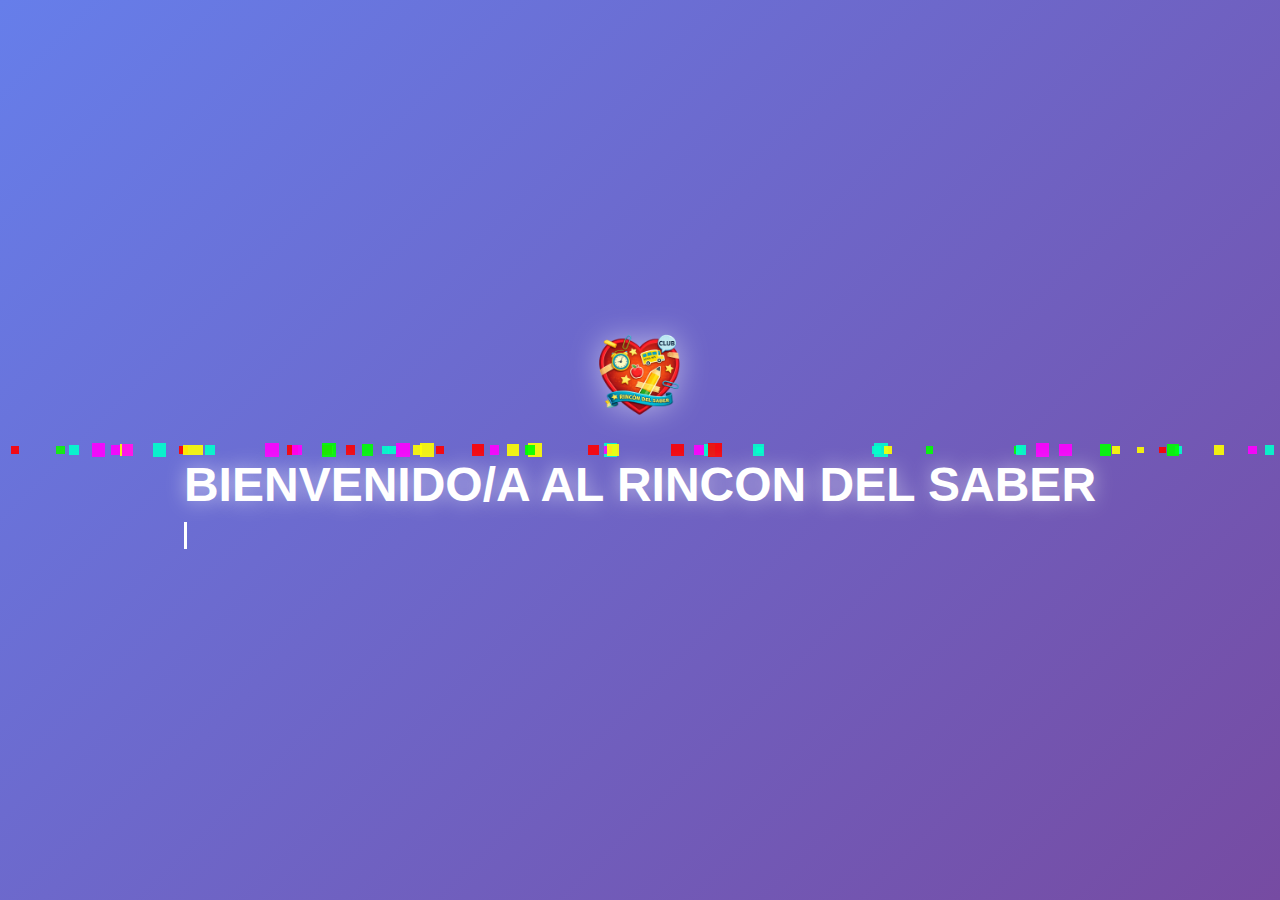
<file: index.html>
<!DOCTYPE html>
<html lang="es">
<head>
    <meta charset="UTF-8">
    <title>EL RINCON DEL SABER</title>

    <style>
        /* ===== RESET ===== */
        * {
            margin: 0;
            padding: 0;
            box-sizing: border-box;
            font-family: 'Segoe UI', sans-serif;
        }

        /* ===== BODY ===== */
        body {
            height: 100vh;
            background: linear-gradient(135deg, #667eea, #764ba2);
            display: flex;
            justify-content: center;
            align-items: center;
            overflow: hidden;
            color: white;
            position: relative;
            transition: opacity 0.8s ease;
            cursor: pointer; /* indica que se puede hacer click */
        }

        /* ===== CONTENEDOR ===== */
        .contenedor {
            text-align: center;
            animation: aparecer 1.5s ease-out forwards;
            z-index: 2;
            pointer-events: none; /* permite click en toda la pantalla */
        }

        /* ===== IMAGEN ===== */
        .logo {
            width: 160px;
            margin-bottom: 20px;
            animation: flotar 3s ease-in-out infinite;
            filter: drop-shadow(0 0 15px rgba(255,255,255,0.5));
        }

        /* ===== TITULO ===== */
        h1 {
            font-size: 3rem;
            margin-bottom: 10px;
            animation: latido 2s infinite;
            text-shadow: 0 0 20px rgba(255,255,255,0.6);
        }

        /* ===== TEXTO MAQUINA ===== */
        .maquina {
            font-size: 1.4rem;
            margin-bottom: 25px;
            white-space: nowrap;
            overflow: hidden;
            border-right: 3px solid white;
            width: 0;
            animation: escribir 3s steps(35) forwards, cursor 0.7s infinite;
        }

        /* ===== CONFETTI ===== */
        .confetti {
            position: absolute;
            width: 10px;
            height: 10px;
            animation: caer linear infinite;
            opacity: 0.9;
        }

        /* ===== ANIMACIONES ===== */
        @keyframes aparecer {
            from { opacity: 0; transform: scale(0.7); }
            to { opacity: 1; transform: scale(1); }
        }

        @keyframes latido {
            0%, 100% { transform: scale(1); }
            50% { transform: scale(1.08); }
        }

        @keyframes flotar {
            0%, 100% { transform: translateY(0); }
            50% { transform: translateY(-12px); }
        }

        @keyframes escribir {
            to { width: 100%; }
        }

        @keyframes cursor {
            50% { border-color: transparent; }
        }

        @keyframes caer {
            from { transform: translateY(-100vh) rotate(0deg); }
            to { transform: translateY(100vh) rotate(360deg); }
        }
    </style>
</head>

<body onclick="entrar()">


    <div class="contenedor">
        <img src="logo.png.png" alt="Logo" class="logo">
        <h1>BIENVENIDO/A AL RINCON DEL SABER</h1>
        <p class="maquina">Tu tambien unete al club 🚀</p>
    </div>

    <!-- ===== JAVASCRIPT ===== -->
    <script>
        /* ===== CONFETTI ===== */
        const colores = ["#ff0000", "#00ffcc", "#ffff00", "#ff00ff", "#00ff00"];

        for (let i = 0; i < 60; i++) {
            const confetti = document.createElement("div");
            confetti.classList.add("confetti");

            confetti.style.left = Math.random() * 100 + "vw";
            confetti.style.backgroundColor = colores[Math.floor(Math.random() * colores.length)];
            confetti.style.animationDuration = (Math.random() * 3 + 2) + "s";
            confetti.style.width = confetti.style.height = (Math.random() * 8 + 6) + "px";

            document.body.appendChild(confetti);
        }

        /* ===== IR A SIGUIENTE PAGINA ===== */
        function entrar() {
            document.body.style.opacity = "0";
            setTimeout(() => {
                window.location.href = "intro.html";
            }, 800);
        }
    </script>

</body>
</html>
</file>
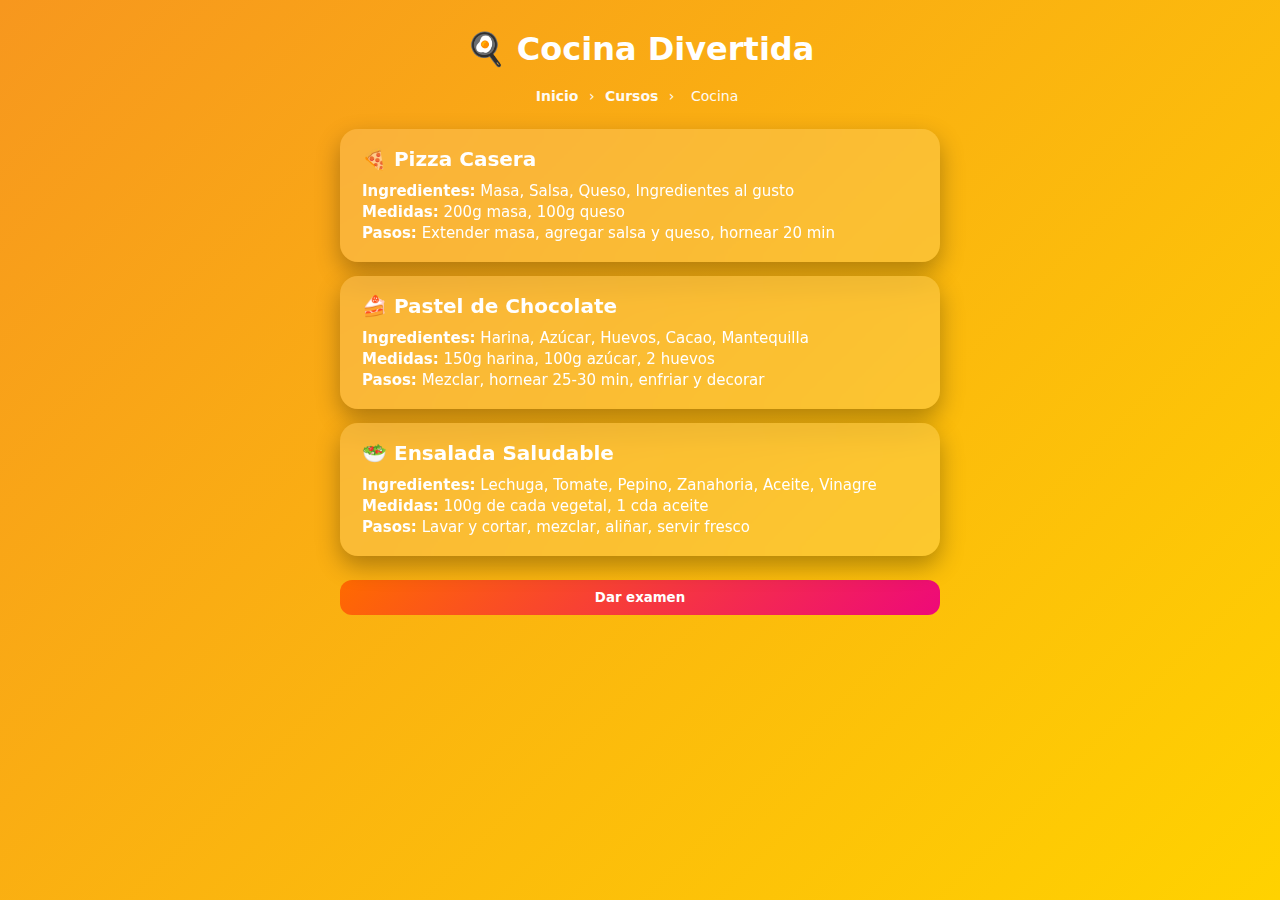
<file: chef.html>
<!DOCTYPE html>
<html lang="es">
<head>
<meta charset="UTF-8">
<title>Chef | Rincón del Saber</title>
<meta name="viewport" content="width=device-width, initial-scale=1">
<style>
*{margin:0;padding:0;box-sizing:border-box;font-family:'Segoe UI',system-ui}
body{
  min-height:100vh;
  background:linear-gradient(135deg,#f7971e,#ffd200);
  display:flex;
  justify-content:center;
  align-items:flex-start;
  padding:30px;
  color:#fff;
}

.contenedor{
  width:100%;
  max-width:600px;
}

h1{text-align:center;margin-bottom:20px}

.tarjeta{
  background:rgba(255,255,255,.15);
  backdrop-filter:blur(12px);
  border-radius:18px;
  padding:18px 22px;
  margin-bottom:14px;
  cursor:pointer;
  box-shadow:0 10px 25px rgba(0,0,0,.3);
  transition:transform .2s;
}

.tarjeta:hover{transform:translateY(-3px)}

.tarjeta h2{font-size:20px;margin-bottom:10px}

.detalle{
  display:block;
  margin-top:10px;
  font-size:15px;
  line-height:1.4;
}

.boton{
  margin-top:10px;
  padding:10px 16px;
  border:none;
  border-radius:12px;
  font-weight:bold;
  cursor:pointer;
  color:white;
  background:linear-gradient(135deg,#ff6a00,#ee0979);
  transition:transform .2s;
  width:100%;
}

.boton:hover{transform:scale(1.05)}

.juego, .final{
  background:rgba(255,255,255,.15);
  backdrop-filter:blur(12px);
  border-radius:22px;
  padding:25px;
  margin-top:20px;
  text-align:center;
  box-shadow:0 20px 40px rgba(0,0,0,.4);
  display:none;
}

.puntaje{font-size:15px;margin-bottom:10px}
.pregunta{font-size:18px;margin:18px 0;font-weight:bold}

.opciones button{
  width:100%;
  margin:6px 0;
  padding:12px;
  border:none;
  border-radius:14px;
  font-size:16px;
  font-weight:bold;
  cursor:pointer;
  background:linear-gradient(135deg,#36d1dc,#5b86e5);
  color:white;
}

.correcto{animation:ok .4s}
.incorrecto{animation:bad .4s}

@keyframes ok{0%{background:#4caf50}100%{background:transparent}}
@keyframes bad{0%{background:#f44336}100%{background:transparent}}

/* =========================
   ESTILO PANTALLA FINAL - CHEF
   ========================= */

.final{
  background:rgba(255,255,255,.15);
  backdrop-filter:blur(12px);
  border-radius:22px;
  padding:30px;
  box-shadow:0 25px 50px rgba(0,0,0,.45);
}

/* Botones finales */
.final button{
  width:100%;
  margin-top:12px;
  padding:14px;
  border:none;
  border-radius:16px;
  font-size:16px;
  font-weight:bold;
  cursor:pointer;
  color:white;
  background:linear-gradient(135deg,#f7971e,#ffd200);
  box-shadow:0 10px 22px rgba(0,0,0,.35);
  transition:transform .2s, box-shadow .2s;
}

/* Hover */
.final button:hover{
  transform:translateY(-2px);
  box-shadow:0 14px 28px rgba(0,0,0,.45);
}

/* Click */
.final button:active{
  transform:scale(.97);
}

.breadcrumb{
  text-align:center;
  margin-bottom:25px;
  font-size:14px;
  opacity:.95;
}

.breadcrumb a{
  color:#fff;
  text-decoration:none;
  font-weight:600;
}

.breadcrumb span{
  margin:0 6px;
}

</style>
</head>
<body>

<div class="contenedor">
  <h1>🍳 Cocina Divertida</h1>
  <nav class="breadcrumb">
  <a href="index.html">Inicio</a>
  <span>›</span>
  <a href="cursos-game.html">Cursos</a>
  <span>›</span>
  <span>Cocina</span>
</nav>

</nav>


  <!-- Información del curso -->
  <div class="tarjeta">
    <h2>🍕 Pizza Casera</h2>
    <div class="detalle">
      <p><strong>Ingredientes:</strong> Masa, Salsa, Queso, Ingredientes al gusto</p>
      <p><strong>Medidas:</strong> 200g masa, 100g queso</p>
      <p><strong>Pasos:</strong> Extender masa, agregar salsa y queso, hornear 20 min</p>
    </div>
  </div>

  <div class="tarjeta">
    <h2>🍰 Pastel de Chocolate</h2>
    <div class="detalle">
      <p><strong>Ingredientes:</strong> Harina, Azúcar, Huevos, Cacao, Mantequilla</p>
      <p><strong>Medidas:</strong> 150g harina, 100g azúcar, 2 huevos</p>
      <p><strong>Pasos:</strong> Mezclar, hornear 25-30 min, enfriar y decorar</p>
    </div>
  </div>

  <div class="tarjeta">
    <h2>🥗 Ensalada Saludable</h2>
    <div class="detalle">
      <p><strong>Ingredientes:</strong> Lechuga, Tomate, Pepino, Zanahoria, Aceite, Vinagre</p>
      <p><strong>Medidas:</strong> 100g de cada vegetal, 1 cda aceite</p>
      <p><strong>Pasos:</strong> Lavar y cortar, mezclar, aliñar, servir fresco</p>
    </div>
  </div>

  <button class="boton" id="darExamen">Dar examen</button>

  <!-- Área de juego -->
  <div class="juego" id="juego">
    <div class="puntaje">
      Pregunta <span id="num">1</span>/4 |
      ⭐ <span id="puntos">0</span>
    </div>
    <div class="pregunta" id="pregunta"></div>
    <div class="opciones" id="opciones"></div>
  </div>

  <!-- Pantalla final -->
  <div class="final" id="final">
    <h2>🎉 ¡Examen terminado!</h2>
    <p>Correctas: <strong><span id="correctas"></span>/4</strong></p>
    <p>Puntaje total: ⭐ <span id="total"></span></p>
    <button onclick="reiniciar()">Dar examen de nuevo</button>
    <button onclick="resetPuntos()">Restablecer puntos</button>
    <button onclick="volver()">Volver a cursos</button>
  </div>

</div>


<script>
const preguntas = [
  {texto:"¿Qué cantidad de masa lleva la pizza?", opciones:["200g","100g","50g"], correcta:0},
  {texto:"¿Cuántos huevos se usan en el pastel?", opciones:["1","2","3"], correcta:1},
  {texto:"¿Qué se usa para aliñar la ensalada?", opciones:["Aceite y vinagre","Salsa","Azúcar"], correcta:0},
  {texto:"¿Cuánto queso se pone en la pizza?", opciones:["50g","100g","150g"], correcta:1}
];

let actual=0, correctas=0, total=Number(localStorage.getItem("chefPuntos"))||0;

document.getElementById("total").textContent=total;

function cargar(){
  const p = preguntas[actual];
  document.getElementById("pregunta").textContent=p.texto;
  const opcionesDiv=document.getElementById("opciones");
  opcionesDiv.innerHTML="";
  p.opciones.forEach((op,i)=>{
    const btn=document.createElement("button");
    btn.textContent=op;
    btn.onclick=()=>responder(i);
    opcionesDiv.appendChild(btn);
  });
}

function responder(i){
  const box=document.getElementById("juego");
  if(i===preguntas[actual].correcta){
    correctas++;
    total++;
    box.classList.add("correcto");
  }else{
    box.classList.add("incorrecto");
  }
  localStorage.setItem("chefPuntos",total);
  document.getElementById("puntos").textContent=correctas;
  setTimeout(()=>{
    box.classList.remove("correcto","incorrecto");
    actual++;
    if(actual<preguntas.length){
      document.getElementById("num").textContent=actual+1;
      cargar();
    }else{
      fin();
    }
  },500);
}

function fin(){
  document.getElementById("juego").style.display="none";
  document.getElementById("final").style.display="block";
  document.getElementById("correctas").textContent=correctas;
  document.getElementById("total").textContent=total;
}

function reiniciar(){
  actual=0; correctas=0;
  document.getElementById("num").textContent=1;
  document.getElementById("puntos").textContent=0;
  document.getElementById("final").style.display="none";
  document.getElementById("juego").style.display="block";
  cargar();
}

function resetPuntos(){
  if(confirm("¿Restablecer puntos totales?")){
    total=0;
    localStorage.setItem("chefPuntos",0);
    document.getElementById("total").textContent=0;
  }
}

function volver(){window.location.href="cursos-game.html";}

document.getElementById("darExamen").addEventListener("click",()=>{
  document.getElementById("darExamen").style.display="none";
  document.getElementById("juego").style.display="block";
  cargar();
});
</script>
</body>
</html>
</file>
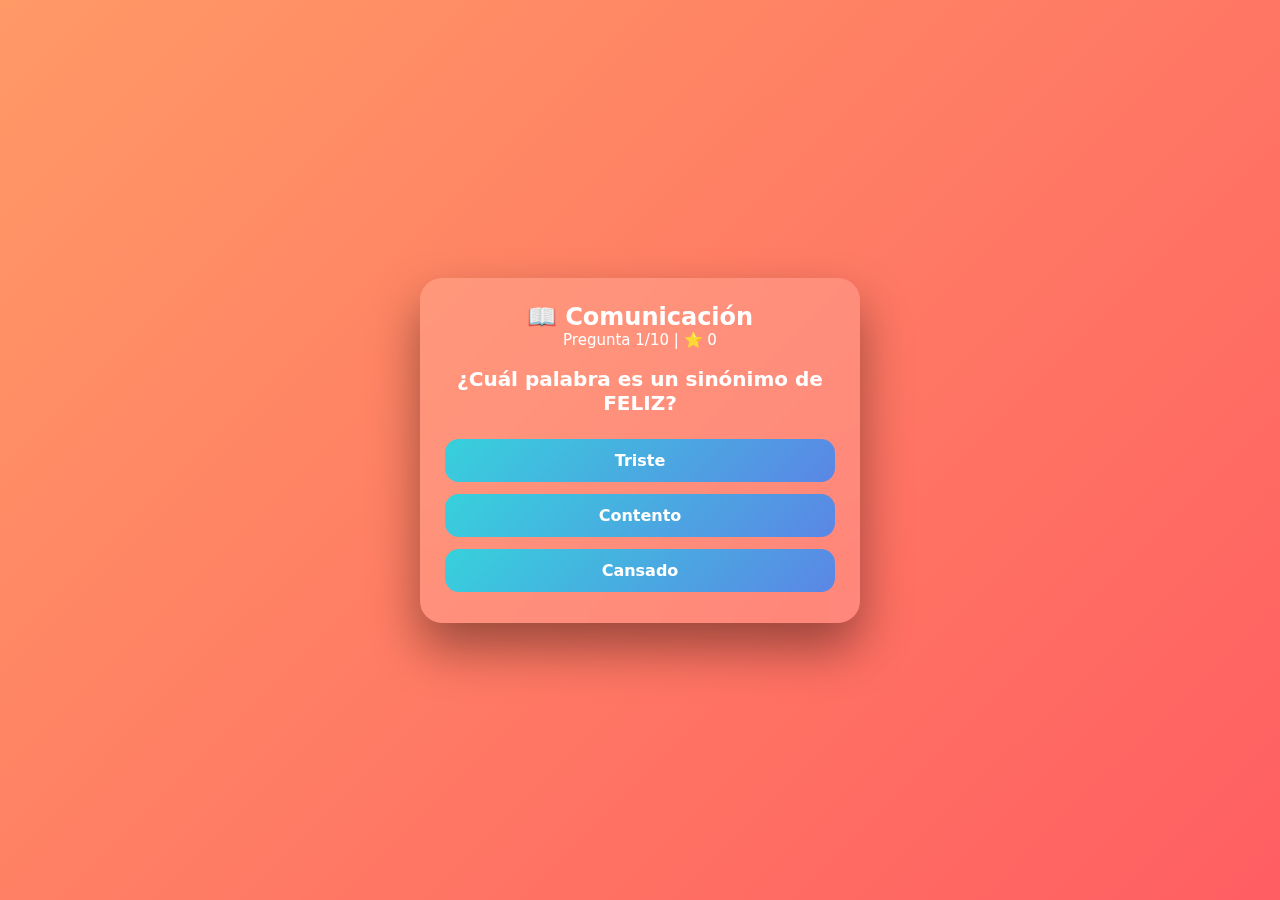
<file: comunicacion.html>
<!DOCTYPE html>
<html lang="es">
<head>
<meta charset="UTF-8">
<title>Comunicación | Rincón del Saber</title>
<meta name="viewport" content="width=device-width, initial-scale=1">

<style>
*{box-sizing:border-box;margin:0;padding:0;font-family:'Segoe UI',system-ui}
body{
  min-height:100vh;
  background:linear-gradient(135deg,#ff9966,#ff5e62);
  display:flex;
  justify-content:center;
  align-items:center;
  color:#fff;
}

.juego{
  background:rgba(255,255,255,.15);
  backdrop-filter:blur(12px);
  border-radius:22px;
  padding:25px;
  width:100%;
  max-width:440px;
  text-align:center;
  box-shadow:0 25px 50px rgba(0,0,0,.4);
}

.puntaje{font-size:15px;margin-bottom:10px}
.pregunta{font-size:20px;margin:18px 0;font-weight:bold}

.opciones button{
  width:100%;
  margin:6px 0;
  padding:12px;
  border:none;
  border-radius:14px;
  font-size:16px;
  font-weight:bold;
  cursor:pointer;
  background:linear-gradient(135deg,#36d1dc,#5b86e5);
  color:white;
}

.correcto{animation:ok .4s}
.incorrecto{animation:bad .4s}

@keyframes ok{
  0%{background:#4caf50}
  100%{background:transparent}
}
@keyframes bad{
  0%{background:#f44336}
  100%{background:transparent}
}

.final{display:none}

/* =========================
   ESTILO PANTALLA FINAL - COMUNICACIÓN
   ========================= */

.final{
  background:rgba(255,255,255,.15);
  backdrop-filter:blur(12px);
  border-radius:22px;
  padding:30px;
  box-shadow:0 25px 50px rgba(0,0,0,.45);
}

/* Botones finales */
.final button{
  width:100%;
  margin-top:12px;
  padding:14px;
  border:none;
  border-radius:16px;
  font-size:16px;
  font-weight:bold;
  cursor:pointer;
  color:white;
  background:linear-gradient(135deg,#ff9966,#ff5e62);
  box-shadow:0 10px 22px rgba(0,0,0,.35);
  transition:transform .2s, box-shadow .2s;
}

/* Hover */
.final button:hover{
  transform:translateY(-2px);
  box-shadow:0 14px 28px rgba(0,0,0,.45);
}

/* Click */
.final button:active{
  transform:scale(.97);
}

</style>
</head>

<body>

<div class="juego" id="juego">
  <h2>📖 Comunicación</h2>
  <div class="puntaje">
    Pregunta <span id="num">1</span>/10 |
    ⭐ <span id="puntos">0</span>
  </div>

  <div class="pregunta" id="pregunta"></div>

  <div class="opciones" id="opciones"></div>
</div>

<div class="juego final" id="final">
  <h2>🎉 ¡Juego terminado!</h2>
  <p>Correctas: <strong><span id="correctas"></span>/10</strong></p>
  <p>Puntaje total: ⭐ <span id="total"></span></p>

  <button onclick="reiniciar()">Jugar de nuevo</button>
  <button onclick="resetPuntos()">Reiniciar puntos</button>
  <button onclick="volver()">Volver a cursos</button>
</div>

<script>
const preguntas = [
  {
    texto: "¿Cuál palabra es un sinónimo de FELIZ?",
    opciones: ["Triste", "Contento", "Cansado"],
    correcta: 1
  },
  {
    texto: "¿Cuál palabra está bien escrita?",
    opciones: ["Aver", "Haber", "Habér"],
    correcta: 1
  },
  {
    texto: "¿Cuál es el plural de LÁPIZ?",
    opciones: ["Lápizes", "Lápizs", "Lápices"],
    correcta: 2
  },
  {
    texto: "¿Qué palabra completa la frase: Yo ___ al parque?",
    opciones: ["Boy", "Voy", "Boi"],
    correcta: 1
  },
  {
    texto: "¿Cuál es un sustantivo?",
    opciones: ["Correr", "Casa", "Azul"],
    correcta: 1
  },
  {
    texto: "¿Qué palabra es un verbo?",
    opciones: ["Mesa", "Saltó", "Bonito"],
    correcta: 1
  },
  {
    texto: "¿Cuál palabra rima con CANCIÓN?",
    opciones: ["Mesa", "Corazón", "Sol"],
    correcta: 1
  },
  {
    texto: "¿Cuál es un adjetivo?",
    opciones: ["Perro", "Corre", "Grande"],
    correcta: 2
  },
  {
    texto: "¿Cuál palabra indica una acción?",
    opciones: ["Dormir", "Cama", "Sueño"],
    correcta: 0
  },
  {
    texto: "¿Qué palabra está mal escrita?",
    opciones: ["Casa", "Escuela", "Esquela"],
    correcta: 2
  }
];

let actual = 0;
let correctas = 0;
let total = Number(localStorage.getItem("comuPuntos")) || 0;

document.getElementById("total").textContent = total;

function cargar(){
  const p = preguntas[actual];
  document.getElementById("pregunta").textContent = p.texto;
  document.getElementById("opciones").innerHTML = "";

  p.opciones.forEach((op,i)=>{
    const btn = document.createElement("button");
    btn.textContent = op;
    btn.onclick = ()=>responder(i);
    document.getElementById("opciones").appendChild(btn);
  });
}

function responder(i){
  const box = document.getElementById("juego");

  if(i === preguntas[actual].correcta){
    correctas++;
    total++;
    box.classList.add("correcto");
  }else{
    box.classList.add("incorrecto");
  }

  localStorage.setItem("comuPuntos", total);
  document.getElementById("puntos").textContent = correctas;

  setTimeout(()=>{
    box.classList.remove("correcto","incorrecto");
    actual++;
    if(actual < 10){
      document.getElementById("num").textContent = actual + 1;
      cargar();
    }else{
      fin();
    }
  },500);
}

function fin(){
  document.getElementById("juego").style.display="none";
  document.getElementById("final").style.display="block";
  document.getElementById("correctas").textContent = correctas;
  document.getElementById("total").textContent = total;
}

function reiniciar(){
  actual=0;
  correctas=0;
  document.getElementById("num").textContent=1;
  document.getElementById("puntos").textContent=0;
  document.getElementById("final").style.display="none";
  document.getElementById("juego").style.display="block";
  cargar();
}

function resetPuntos(){
  if(confirm("¿Reiniciar puntos totales?")){
    total=0;
    localStorage.setItem("comuPuntos",0);
    document.getElementById("total").textContent=0;
  }
}

function volver(){
  window.location.href="cursos-game.html";
}

cargar();
</script>
</body>
</html>
</file>
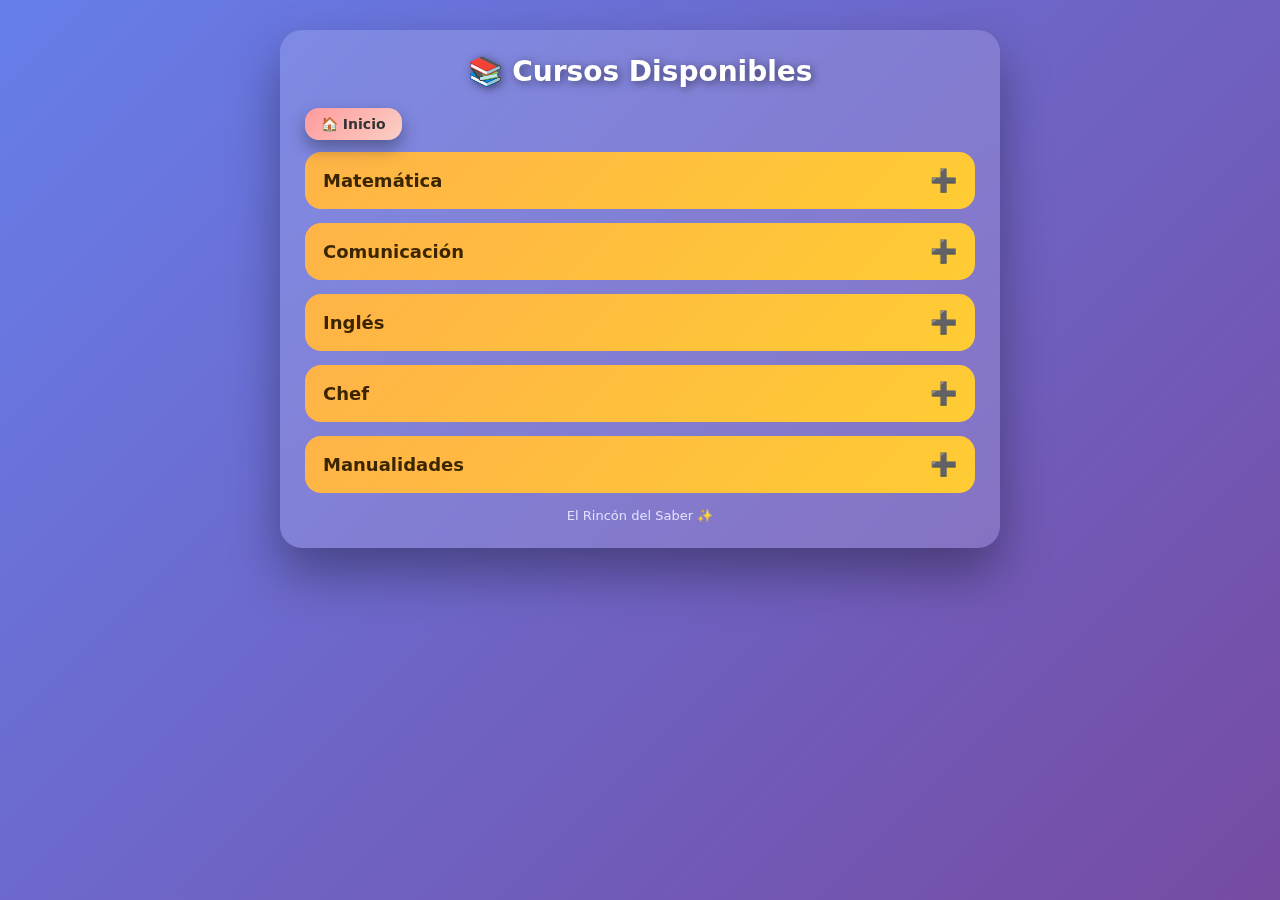
<file: cursos-game.html>
<!DOCTYPE html>
<html lang="es">
<head>
  <meta charset="UTF-8">
  <title>Cursos | El Rincón del Saber</title>
  <meta name="viewport" content="width=device-width, initial-scale=1">

  <style>
    *{
      box-sizing:border-box;
      margin:0;
      padding:0;
      font-family:'Segoe UI',system-ui,sans-serif;
    }

    body{
      min-height:100vh;
      background:linear-gradient(135deg,#667eea,#764ba2);
      display:flex;
      justify-content:center;
      align-items:flex-start;
      padding:30px 15px;
      color:#fff;
    }

    .contenedor{
      width:100%;
      max-width:720px;
      background:rgba(255,255,255,0.15);
      backdrop-filter:blur(12px);
      border-radius:22px;
      padding:25px;
      box-shadow:0 25px 50px rgba(0,0,0,.35);
    }

    h1{
      text-align:center;
      margin-bottom:20px;
      font-size:28px;
      text-shadow:2px 2px 10px rgba(0,0,0,.5);
    }

    /* ===== CINTA ===== */
    .curso{
      background:rgba(255,255,255,0.18);
      border-radius:16px;
      margin-bottom:14px;
      overflow:hidden;
    }

    .curso-header{
      padding:16px 18px;
      cursor:pointer;
      font-weight:700;
      font-size:18px;
      display:flex;
      justify-content:space-between;
      align-items:center;
      background:linear-gradient(135deg,#ffb347,#ffcc33);
      color:#3b2500;
    }

    .curso-header span{
      font-size:22px;
      transition:transform .3s;
    }

    .curso-body{
      display:none;
      padding:18px;
      background:rgba(0,0,0,0.15);
      animation:fade .3s ease;
    }

    @keyframes fade{
      from{opacity:0; transform:translateY(-5px);}
      to{opacity:1; transform:translateY(0);}
    }

    .curso-body p{
      margin-bottom:10px;
      font-size:15px;
      color:#eef;
    }

    .temas{
      list-style:disc;
      padding-left:20px;
      margin-bottom:14px;
    }

    .temas li{
      margin-bottom:6px;
      font-size:14px;
    }

    .btn-jugar{
      display:inline-block;
      text-decoration:none;
      background:linear-gradient(135deg,#00c6ff,#0072ff);
      color:white;
      padding:10px 18px;
      border-radius:12px;
      font-weight:bold;
      transition:transform .2s, box-shadow .2s;
      box-shadow:0 8px 18px rgba(0,0,0,.3);
    }

    .btn-jugar:hover{
      transform:scale(1.05);
      box-shadow:0 12px 26px rgba(0,0,0,.4);
    }

    footer{
      text-align:center;
      margin-top:15px;
      font-size:13px;
      color:#e0e0ff;
    }
    .top-bar{
  display:flex;
  justify-content:flex-start;
  margin-bottom:12px;
}

.btn-inicio{
  text-decoration:none;
  padding:8px 16px;
  border-radius:14px;
  font-weight:bold;
  font-size:14px;
  color:#333;
  background:linear-gradient(135deg,#ff9a9e,#fad0c4);
  box-shadow:0 8px 18px rgba(0,0,0,.35);
  transition:transform .2s, box-shadow .2s;
}

.btn-inicio:hover{
  transform:translateY(-2px);
  box-shadow:0 12px 26px rgba(0,0,0,.45);
}
/* =========================
   RESPONSIVE - TABLET
   ========================= */
@media (max-width: 768px){

  body{
    padding:20px 10px;
  }

  .contenedor{
    padding:20px;
  }

  h1{
    font-size:24px;
    margin-bottom:16px;
  }

  .curso-header{
    font-size:16px;
    padding:14px 16px;
  }

  .curso-header span{
    font-size:20px;
  }

  .curso-body p{
    font-size:14px;
  }

  .temas li{
    font-size:13px;
  }

  .btn-jugar{
    width:100%;
    text-align:center;
  }
}

/* =========================
   RESPONSIVE - CELULAR
   ========================= */
@media (max-width: 480px){

  h1{
    font-size:22px;
  }

  .top-bar{
    justify-content:center;
    margin-bottom:14px;
  }

  .btn-inicio{
    width:100%;
    text-align:center;
  }

  .curso-header{
    font-size:15px;
    padding:13px 14px;
  }

  .curso-body{
    padding:15px;
  }

  .temas{
    padding-left:18px;
  }

  footer{
    font-size:12px;
  }
}


  </style>
</head>

<body>
  <div class="contenedor">
    <h1>📚 Cursos Disponibles</h1>
    <div class="top-bar">
  <a href="panelfx.html" class="btn-inicio">🏠 Inicio</a>
</div>


    <!-- MATEMÁTICA -->
    <div class="curso">
      <div class="curso-header" onclick="toggleCurso(this)">
        Matemática
        <span>➕</span>
      </div>
      <div class="curso-body">
        <p>Aprende jugando con números y retos divertidos.</p>
        <ul class="temas">
          <li>Sumas y restas</li>
          <li>Multiplicación básica</li>
          <li>Problemas sencillos</li>
        </ul>
        <a class="btn-jugar" href="matematica.html">JUGAR</a>
      </div>
    </div>

    <!-- COMUNICACIÓN -->
    <div class="curso">
      <div class="curso-header" onclick="toggleCurso(this)">
        Comunicación
        <span>➕</span>
      </div>
      <div class="curso-body">
        <p>Desarrolla la lectura y comprensión de textos.</p>
        <ul class="temas">
          <li>Lectura comprensiva</li>
          <li>Vocabulario</li>
          <li>Historias cortas</li>
        </ul>
        <a class="btn-jugar" href="comunicacion.html">JUGAR</a>
      </div>
    </div>

    <!-- INGLÉS -->
    <div class="curso">
      <div class="curso-header" onclick="toggleCurso(this)">
        Inglés
        <span>➕</span>
      </div>
      <div class="curso-body">
        <p>Inglés básico con juegos visuales y auditivos.</p>
        <ul class="temas">
          <li>Colores</li>
          <li>Animales</li>
          <li>Palabras comunes</li>
        </ul>
        <a class="btn-jugar" href="ingles.html">JUGAR</a>
      </div>
    </div>

    <!-- CHEF -->
    <div class="curso">
      <div class="curso-header" onclick="toggleCurso(this)">
        Chef
        <span>➕</span>
      </div>
      <div class="curso-body">
        <p>Cocina divertida aprendiendo medidas y recetas.</p>
        <ul class="temas">
          <li>Ingredientes</li>
          <li>Medidas</li>
          <li>Recetas fáciles</li>
        </ul>
        <a class="btn-jugar" href="chef.html">JUGAR</a>
      </div>
    </div>

    <!-- MANUALIDADES -->
<div class="curso">
  <div class="curso-header" onclick="toggleCurso(this)">
    Manualidades
    <span>➕</span>
  </div>
  <div class="curso-body">
    <p>Aprende a crear cosas divertidas con tus manos y materiales simples.</p>
    <ul class="temas">
      <li>Pintura y dibujo</li>
      <li>Reciclaje creativo</li>
      <li>Figuras de papel y cartón</li>
    </ul>
    <a class="btn-jugar" href="manualidades.html">JUGAR</a>
  </div>
</div>


    <footer>El Rincón del Saber ✨</footer>
  </div>

  <script>
    function toggleCurso(header){
      const body = header.nextElementSibling;
      const icon = header.querySelector("span");

      if(body.style.display === "block"){
        body.style.display = "none";
        icon.textContent = "➕";
      }else{
        body.style.display = "block";
        icon.textContent = "➖";
      }
    }
  </script>
</body>
</html>
</file>
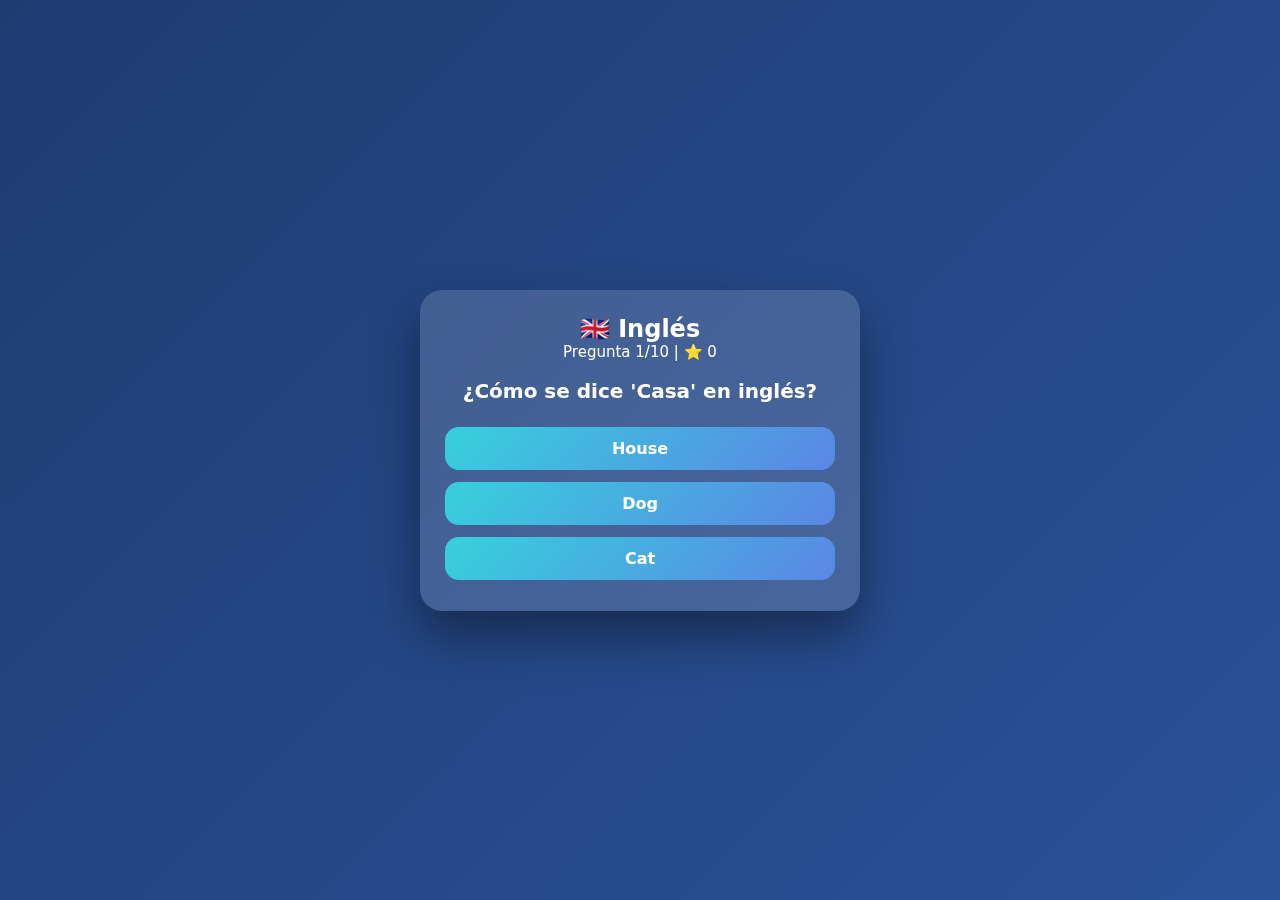
<file: ingles.html>
<!DOCTYPE html>
<html lang="es">
<head>
<meta charset="UTF-8">
<title>Inglés | Rincón del Saber</title>
<meta name="viewport" content="width=device-width, initial-scale=1">

<style>
*{box-sizing:border-box;margin:0;padding:0;font-family:'Segoe UI',system-ui}
body{
  min-height:100vh;
  background:linear-gradient(135deg,#1e3c72,#2a5298);
  display:flex;
  justify-content:center;
  align-items:center;
  color:#fff;
}

.juego{
  background:rgba(255,255,255,.15);
  backdrop-filter:blur(12px);
  border-radius:22px;
  padding:25px;
  width:100%;
  max-width:440px;
  text-align:center;
  box-shadow:0 25px 50px rgba(0,0,0,.4);
}

.puntaje{font-size:15px;margin-bottom:10px}
.pregunta{font-size:20px;margin:18px 0;font-weight:bold}

.opciones button{
  width:100%;
  margin:6px 0;
  padding:12px;
  border:none;
  border-radius:14px;
  font-size:16px;
  font-weight:bold;
  cursor:pointer;
  background:linear-gradient(135deg,#36d1dc,#5b86e5);
  color:white;
}

.correcto{animation:ok .4s}
.incorrecto{animation:bad .4s}

@keyframes ok{
  0%{background:#4caf50}
  100%{background:transparent}
}
@keyframes bad{
  0%{background:#f44336}
  100%{background:transparent}
}

.final{display:none}

/* =========================
   ESTILO PANTALLA FINAL
   ========================= */

.final{
  background:rgba(255,255,255,.15);
  backdrop-filter:blur(12px);
  border-radius:22px;
  padding:30px;
  box-shadow:0 25px 50px rgba(0,0,0,.45);
}

/* Botones finales */
.final button{
  width:100%;
  margin-top:12px;
  padding:14px;
  border:none;
  border-radius:16px;
  font-size:16px;
  font-weight:bold;
  cursor:pointer;
  color:white;
  background:linear-gradient(135deg,#36d1dc,#5b86e5);
  box-shadow:0 10px 22px rgba(0,0,0,.35);
  transition:transform .2s, box-shadow .2s;
}

/* Hover elegante */
.final button:hover{
  transform:translateY(-2px);
  box-shadow:0 14px 28px rgba(0,0,0,.45);
}

/* Click */
.final button:active{
  transform:scale(.98);
}

</style>
</head>

<body>

<div class="juego" id="juego">
  <h2>🇬🇧 Inglés</h2>
  <div class="puntaje">
    Pregunta <span id="num">1</span>/10 |
    ⭐ <span id="puntos">0</span>
  </div>

  <div class="pregunta" id="pregunta"></div>

  <div class="opciones" id="opciones"></div>
</div>

<div class="juego final" id="final">
  <h2>🎉 ¡Juego terminado!</h2>
  <p>Correctas: <strong><span id="correctas"></span>/10</strong></p>
  <p>Puntaje total: ⭐ <span id="total"></span></p>

  <button onclick="reiniciar()">Jugar de nuevo</button>
  <button onclick="resetPuntos()">Reiniciar puntos</button>
  <button onclick="volver()">Volver a cursos</button>
</div>

<script>
const preguntas = [
  {
    texto: "¿Cómo se dice 'Casa' en inglés?",
    opciones: ["House", "Dog", "Cat"],
    correcta: 0
  },
  {
    texto: "¿Cómo se dice 'Manzana'?",
    opciones: ["Apple", "Orange", "Banana"],
    correcta: 0
  },
  {
    texto: "¿Qué palabra significa 'Libro'?",
    opciones: ["Book", "Pen", "Chair"],
    correcta: 0
  },
  {
    texto: "¿Cómo se dice 'Hola'?",
    opciones: ["Hi", "Bye", "Please"],
    correcta: 0
  },
  {
    texto: "¿Cuál es el plural de 'Dog'?",
    opciones: ["Dogs", "Doges", "Dog"],
    correcta: 0
  },
  {
    texto: "¿Qué palabra significa 'Rojo'?",
    opciones: ["Red", "Blue", "Green"],
    correcta: 0
  },
  {
    texto: "¿Cómo se dice 'Agua'?",
    opciones: ["Water", "Fire", "Air"],
    correcta: 0
  },
  {
    texto: "¿Qué palabra es un pronombre?",
    opciones: ["He", "Table", "Apple"],
    correcta: 0
  },
  {
    texto: "¿Cómo se dice 'Amigo'?",
    opciones: ["Friend", "Enemy", "Neighbor"],
    correcta: 0
  },
  {
    texto: "¿Qué palabra significa 'Escuela'?",
    opciones: ["School", "Home", "Park"],
    correcta: 0
  }
];

let actual = 0;
let correctas = 0;
let total = Number(localStorage.getItem("inglesPuntos")) || 0;

document.getElementById("total").textContent = total;

function cargar(){
  const p = preguntas[actual];
  document.getElementById("pregunta").textContent = p.texto;
  document.getElementById("opciones").innerHTML = "";

  p.opciones.forEach((op,i)=>{
    const btn = document.createElement("button");
    btn.textContent = op;
    btn.onclick = ()=>responder(i);
    document.getElementById("opciones").appendChild(btn);
  });
}

function responder(i){
  const box = document.getElementById("juego");

  if(i === preguntas[actual].correcta){
    correctas++;
    total++;
    box.classList.add("correcto");
  }else{
    box.classList.add("incorrecto");
  }

  localStorage.setItem("inglesPuntos", total);
  document.getElementById("puntos").textContent = correctas;

  setTimeout(()=>{
    box.classList.remove("correcto","incorrecto");
    actual++;
    if(actual < 10){
      document.getElementById("num").textContent = actual + 1;
      cargar();
    }else{
      fin();
    }
  },500);
}

function fin(){
  document.getElementById("juego").style.display="none";
  document.getElementById("final").style.display="block";
  document.getElementById("correctas").textContent = correctas;
  document.getElementById("total").textContent = total;
}

function reiniciar(){
  actual=0;
  correctas=0;
  document.getElementById("num").textContent=1;
  document.getElementById("puntos").textContent=0;
  document.getElementById("final").style.display="none";
  document.getElementById("juego").style.display="block";
  cargar();
}

function resetPuntos(){
  if(confirm("¿Reiniciar puntos totales?")){
    total=0;
    localStorage.setItem("inglesPuntos",0);
    document.getElementById("total").textContent=0;
  }
}

function volver(){
  window.location.href="cursos-game.html";
}

cargar();
</script>
</body>
</html>
</file>
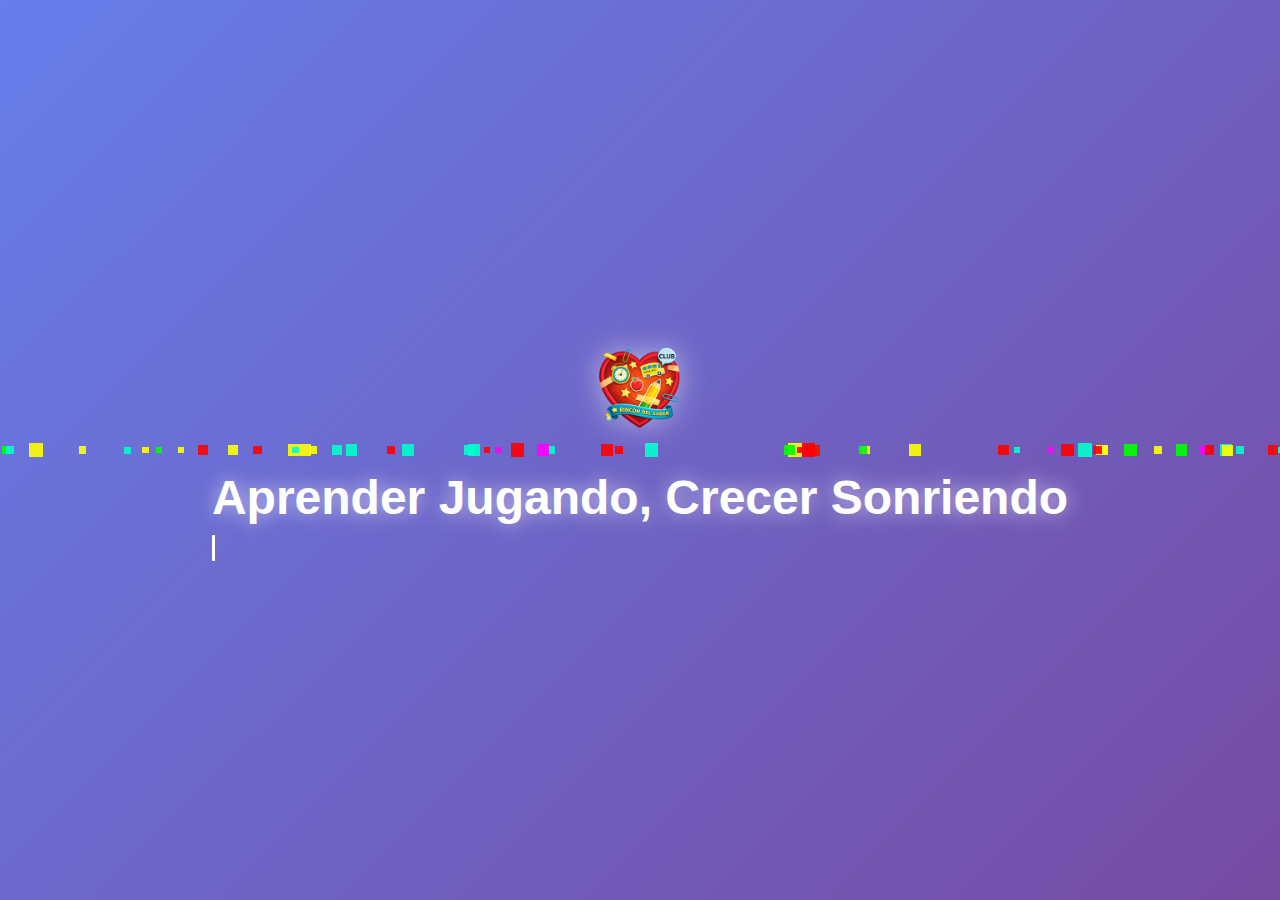
<file: intro.html>
<!DOCTYPE html>
<html lang="es">
<head>
    <meta charset="UTF-8">
    <title>Las Vacacionesno tienen que ser aburridas</title>

    <style>
        /* ===== RESET ===== */
        * {
            margin: 0;
            padding: 0;
            box-sizing: border-box;
            font-family: 'Segoe UI', sans-serif;
        }

        /* ===== BODY ===== */
        body {
            height: 100vh;
            background: linear-gradient(135deg, #667eea, #764ba2);
            display: flex;
            justify-content: center;
            align-items: center;
            overflow: hidden;
            color: white;
            position: relative;
            transition: opacity 0.8s ease;
            cursor: pointer; /* indica que se puede hacer click */
        }

        /* ===== CONTENEDOR ===== */
        .contenedor {
            text-align: center;
            animation: aparecer 1.5s ease-out forwards;
            z-index: 2;
            pointer-events: none; /* permite click en toda la pantalla */
        }

        /* ===== IMAGEN ===== */
        .logo {
            width: 160px;
            margin-bottom: 20px;
            animation: flotar 3s ease-in-out infinite;
            filter: drop-shadow(0 0 15px rgba(255,255,255,0.5));
        }

        /* ===== TITULO ===== */
        h1 {
            font-size: 3rem;
            margin-bottom: 10px;
            animation: latido 2s infinite;
            text-shadow: 0 0 20px rgba(255,255,255,0.6);
        }

        /* ===== TEXTO MAQUINA ===== */
        .maquina {
            font-size: 1.4rem;
            white-space: nowrap;
            overflow: hidden;
            border-right: 3px solid white;
            width: 0;
            animation: escribir 3s steps(35) forwards, cursor 0.7s infinite;
        }

        /* ===== CONFETTI ===== */
        .confetti {
            position: absolute;
            width: 10px;
            height: 10px;
            animation: caer linear infinite;
            opacity: 0.9;
        }

        /* ===== ANIMACIONES ===== */
        @keyframes aparecer {
            from { opacity: 0; transform: scale(0.7); }
            to { opacity: 1; transform: scale(1); }
        }

        @keyframes latido {
            0%, 100% { transform: scale(1); }
            50% { transform: scale(1.08); }
        }

        @keyframes flotar {
            0%, 100% { transform: translateY(0); }
            50% { transform: translateY(-12px); }
        }

        @keyframes escribir {
            to { width: 100%; }
        }

        @keyframes cursor {
            50% { border-color: transparent; }
        }

        @keyframes caer {
            from { transform: translateY(-100vh) rotate(0deg); }
            to { transform: translateY(100vh) rotate(360deg); }
        }
    </style>
</head>

<body onclick="entrar()">

    
    <!-- ===== CONTENIDO ===== -->
    <div class="contenedor">
        <img src="logo.png.png" alt="Logo" class="logo">
        <h1>Aprender Jugando, Crecer Sonriendo</h1>
        <p class="maquina">Aprende, juega y descubre con nosotros .Vacaciones que se quedan en el Corazón</p>
    </div>

    <!-- ===== JAVASCRIPT ===== -->
    <script>
        /* ===== CONFETTI ===== */
        const colores = ["#ff0000", "#00ffcc", "#ffff00", "#ff00ff", "#00ff00"];

        for (let i = 0; i < 60; i++) {
            const confetti = document.createElement("div");
            confetti.classList.add("confetti");

            confetti.style.left = Math.random() * 100 + "vw";
            confetti.style.backgroundColor = colores[Math.floor(Math.random() * colores.length)];
            confetti.style.animationDuration = (Math.random() * 3 + 2) + "s";
            confetti.style.width = confetti.style.height = (Math.random() * 8 + 6) + "px";

            document.body.appendChild(confetti);
        }

        /* ===== IR A PANEL ===== */
        function entrar() {
            document.body.style.opacity = "0";
            setTimeout(() => {
                window.location.href = "panelfx.html";
            }, 800);
        }
    </script>

</body>
</html>
</file>
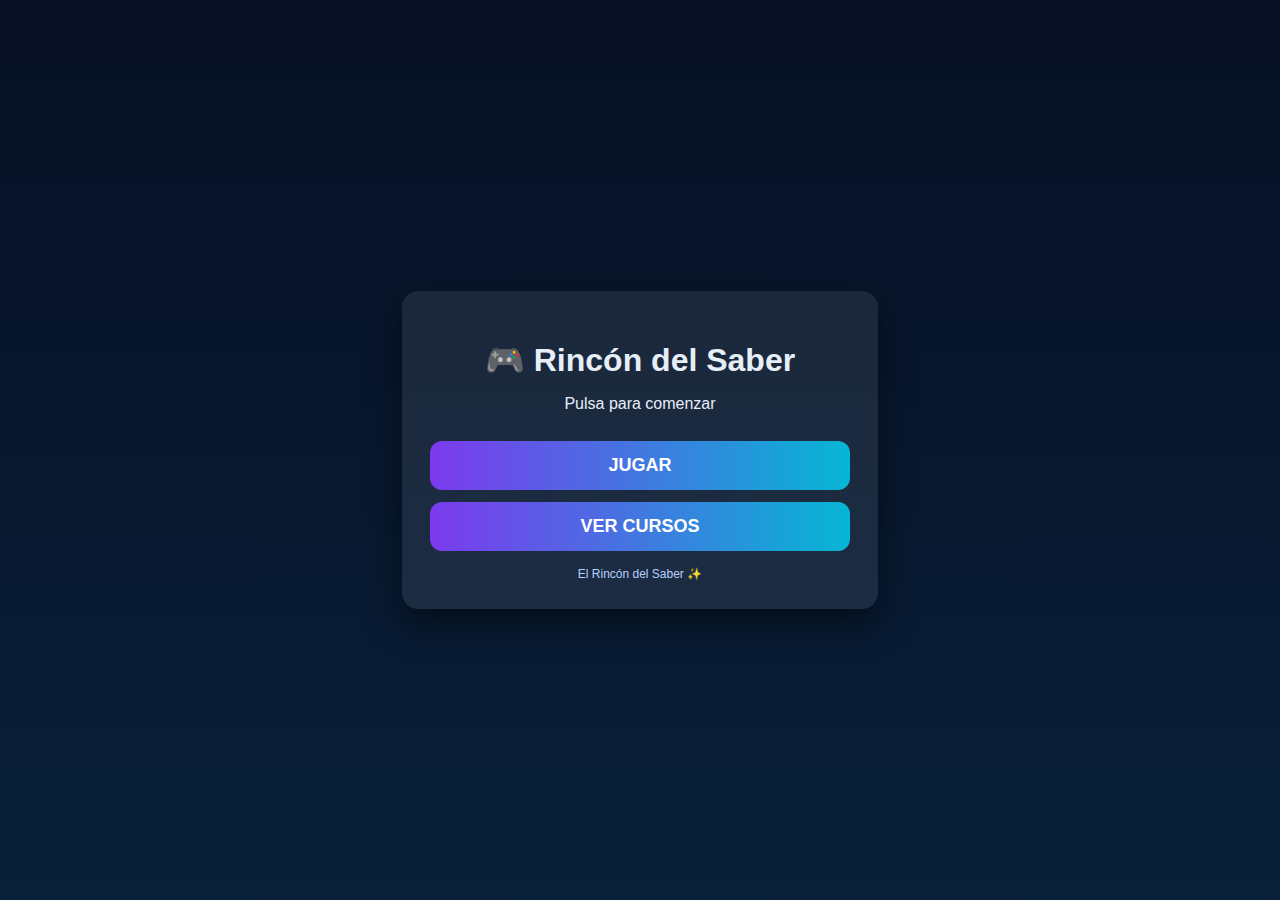
<file: juego.html>
<!doctype html>
<html lang="es">
<head>
  <meta charset="utf-8">
  <meta name="viewport" content="width=device-width,initial-scale=1">
  <title>Rincón del Saber | Juego</title>

  <style>
    :root{--accent:#7c3aed}
    body{
      margin:0;
      font-family:Segoe UI,Arial;
      background:linear-gradient(180deg,#071024,#09203a);
      color:#e6eef8;
      display:flex;
      align-items:center;
      justify-content:center;
      min-height:100vh;
    }
    .container{
      width:420px;
    /* modal */
    .modal{position:fixed;left:0;top:0;right:0;bottom:0;display:flex;align-items:center;justify-content:center;background:rgba(2,6,23,0.6);visibility:hidden;opacity:0;transition:opacity .18s,visibility .18s}
    .modal.show{visibility:visible;opacity:1}
    .card{background:#071425;padding:18px;border-radius:12px;width:420px;max-width:94%;box-shadow:0 20px 50px rgba(2,6,23,0.6);border:1px solid rgba(255,255,255,0.03)}
    .options label{display:block;padding:8px;border-radius:8px;margin:8px 0;border:1px solid transparent;cursor:pointer}
    .options input{margin-right:10px}
    .small{font-size:13px;color:#9fb6d9;margin-top:8px}
      padding:28px;
      background:rgba(255,255,255,0.08);
      border-radius:16px;
      box-shadow:0 15px 35px rgba(0,0,0,.5);
      text-align:center;
    }
    h1{margin-bottom:14px}
    .btn{
      width:100%;
      padding:14px;
      margin-top:12px;
      border:none;
      border-radius:12px;
      font-size:18px;
      font-weight:bold;
      cursor:pointer;
      color:white;
      background:linear-gradient(90deg,var(--accent),#06b6d4);
    }
    footer{margin-top:16px;font-size:12px;color:#b6cfff}
  </style>
</head>

<body>

<div class="container">
  <h1>🎮 Rincón del Saber</h1>
  <p>Pulsa para comenzar</p>

  <button class="btn" id="playBtn">JUGAR</button>
  <button class="btn" id="verCursos">VER CURSOS</button>

  <!-- Modal pregunta aleatoria -->
  <div id="modal" class="modal" role="dialog" aria-hidden="true">
    <div class="card">
      <h3 id="qTitle">Pregunta</h3>
      <div id="qText" style="margin-top:8px"></div>
      <form id="qForm" style="margin-top:12px"></form>
      <div style="display:flex;gap:8px;margin-top:12px">
        <button class="btn" id="submitQ">Responder</button>
        <button class="btn" id="nextQ" style="background:transparent;border:1px solid rgba(255,255,255,0.06);color:#cfe5ff">Siguiente</button>
      </div>
      <div id="feedback" class="small"></div>
      <div style="text-align:right;margin-top:8px"><button id="closeModal" class="small" style="background:transparent;border:none;color:#9fb6d9;cursor:pointer">Cerrar</button></div>
    </div>
  </div>

  <footer>El Rincón del Saber ✨</footer>
</div>

<script>
  // dataset compartido (mantener sincronía con cursos-game.html)
  const data = {
    matematica: {
      title: 'Matemática', qs:[
        {q:'¿Cuánto es 7 × 8?', opts:['54','56','58'], a:1},
        {q:'¿Cuál es el resultado de 12 ÷ 3?', opts:['4','3','6'], a:0}
      ]
    },
    comunicacion: {
      title: 'Comunicación', qs:[
        {q:'¿Cuál es una forma cordial de saludar?', opts:['Hola, ¿cómo estás?','Quédate quieto','Apaga la luz'], a:0},
        {q:'¿Qué es un sustantivo?', opts:['Una acción','Una persona/objeto','Un adjetivo'], a:1}
      ]
    },
    chef: {
      title: 'Chef', qs:[
        {q:'¿Qué utensilio sirve para mezclar?', opts:['Cuchillo','Cuchara','Sartén'], a:1},
        {q:'¿Qué se cocina en una sartén?', opts:['Sopa','Tortilla','Ensalada'], a:1}
      ]
    },
    ingles: {
      title: 'Inglés', qs:[
        {q:'¿Cómo se dice "hola" en inglés?', opts:['Hello','Hola','Adiós'], a:0},
        {q:'¿Qué color es "red"?', opts:['azul','rojo','verde'], a:1}
      ]
    }
  };

  const modal = document.getElementById('modal');
  const qTitle = document.getElementById('qTitle');
  const qText = document.getElementById('qText');
  const qForm = document.getElementById('qForm');
  const feedback = document.getElementById('feedback');
  let current = null;

  function randQuestion(){
    const keys = Object.keys(data);
    const k = keys[Math.floor(Math.random()*keys.length)];
    const set = data[k];
    const qi = Math.floor(Math.random()*set.qs.length);
    return {course:k, item:set.qs[qi]};
  }

  function openModalWithRandom(){
    const r = randQuestion();
    current = r;
    qTitle.textContent = r.course ? data[r.course].title : 'Pregunta';
    qText.textContent = r.item.q;
    qForm.innerHTML = '';
    r.item.opts.forEach((op,i)=>{
      const id = `op${i}`;
      const label = document.createElement('label');
      label.innerHTML = `<input name="opt" type="radio" value="${i}"> ${op}`;
      qForm.appendChild(label);
    });
    feedback.textContent = '';
    modal.classList.add('show');
    modal.setAttribute('aria-hidden','false');
  }

  document.getElementById('playBtn').addEventListener('click', ()=>{
    openModalWithRandom();
  });

  document.getElementById('verCursos').addEventListener('click', ()=>{
    window.location.href = 'cursos-game.html';
  });

  document.getElementById('closeModal').addEventListener('click', ()=>{
    modal.classList.remove('show');
    modal.setAttribute('aria-hidden','true');
  });

  document.getElementById('submitQ').addEventListener('click',(ev)=>{
    ev.preventDefault();
    if(!current) return;
    const sel = qForm.querySelector('input[name=opt]:checked');
    if(!sel){ feedback.textContent = 'Selecciona una opción'; return; }
    const val = parseInt(sel.value,10);
    if(val===current.item.a){ feedback.textContent = '¡Correcto! 🎉'; feedback.style.color='#a6f3c5'; }
    else { feedback.textContent = 'Incorrecto. Intenta de nuevo.'; feedback.style.color='#ffb6b6'; }
  });

  document.getElementById('nextQ').addEventListener('click',(ev)=>{
    ev.preventDefault(); openModalWithRandom();
  });
</script>

</body>
</html>
</file>
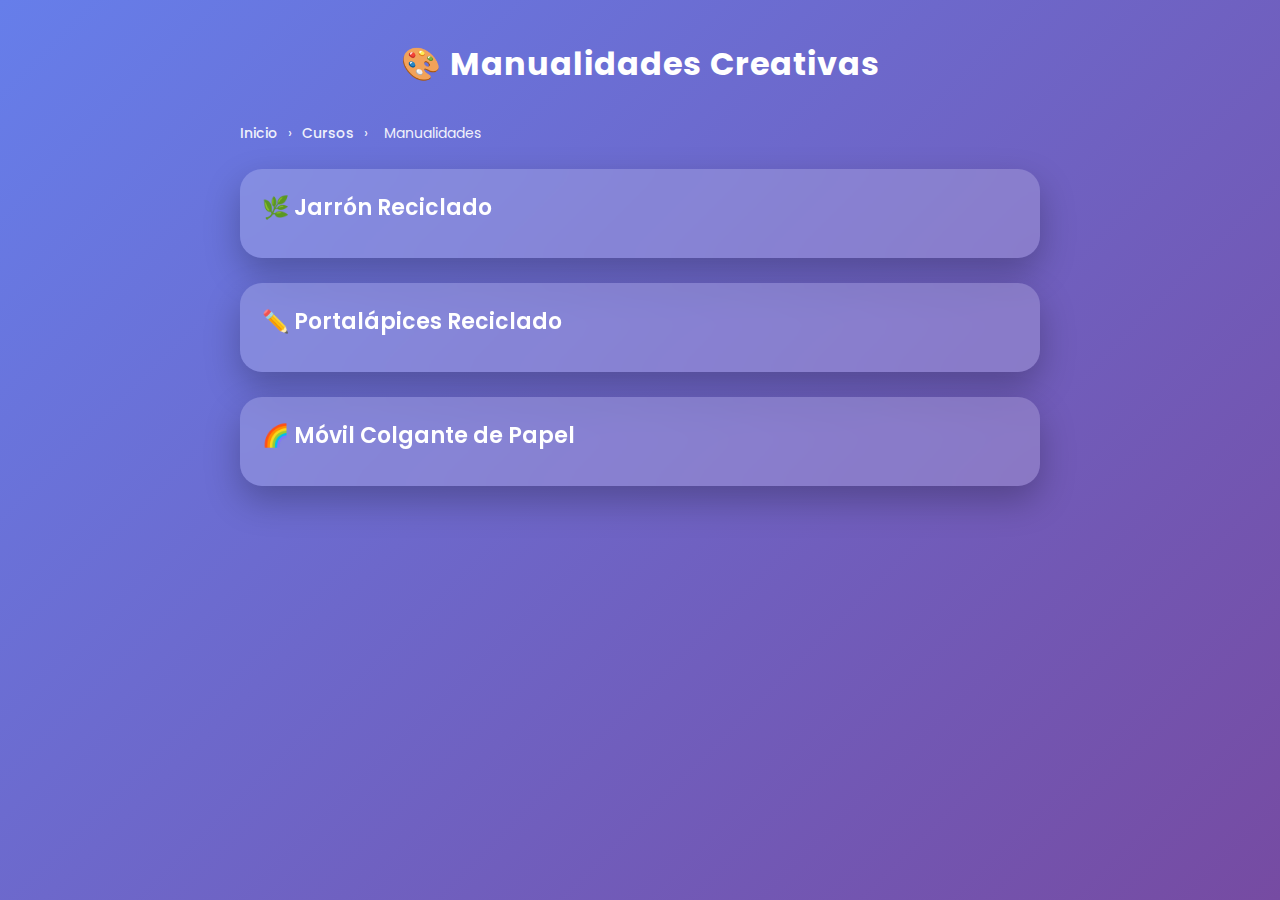
<file: manualidades.html>
<!DOCTYPE html>
<html lang="es">
<head>
<meta charset="UTF-8">
<title>Manualidades | Rincón del Saber</title>
<meta name="viewport" content="width=device-width, initial-scale=1">

<link href="https://fonts.googleapis.com/css2?family=Poppins:wght@300;500;700&display=swap" rel="stylesheet">

<style>
*{
  margin:0;
  padding:0;
  box-sizing:border-box;
  font-family:'Poppins', system-ui;
}

body{
  min-height:100vh;
  display:flex;
  justify-content:center;
  padding:40px 20px;
  background:linear-gradient(135deg,#667eea,#764ba2);
  color:#fff;
}

.contenedor{
  width:100%;
  max-width:800px;
}

h1{
  text-align:center;
  margin-bottom:35px;
  font-weight:700;
  letter-spacing:1px;
}

/* TARJETAS */
.tarjeta{
  background:rgba(255,255,255,0.18);
  backdrop-filter:blur(14px);
  border-radius:22px;
  padding:22px;
  margin-bottom:25px;
  cursor:pointer;
  box-shadow:0 15px 35px rgba(0,0,0,.25);
  transition:transform .25s, box-shadow .25s;
}

.tarjeta:hover{
  transform:translateY(-6px);
  box-shadow:0 20px 45px rgba(0,0,0,.35);
}

h2{
  font-size:22px;
  font-weight:600;
}

/* DETALLE */
.detalle{
  max-height:0;
  overflow:hidden;
  transition:max-height .5s ease, opacity .4s ease;
  opacity:0;
  margin-top:12px;
}

.tarjeta.activa .detalle{
  max-height:1000px;
  opacity:1;
}

.detalle p,
.detalle ol{
  font-size:15px;
  line-height:1.6;
  margin-bottom:10px;
}

.detalle ol{
  padding-left:22px;
}

.etiqueta{
  display:inline-block;
  background:linear-gradient(135deg,#ff9a9e,#fad0c4);
  color:#333;
  padding:6px 12px;
  border-radius:12px;
  font-size:13px;
  margin-top:8px;
}
.breadcrumb{
  margin-bottom:25px;
  font-size:14px;
  opacity:.9;
}

.breadcrumb a{
  color:#fff;
  text-decoration:none;
  font-weight:500;
}

.breadcrumb span{
  margin:0 6px;
}

</style>
</head>

<body>

<div class="contenedor">
  <h1>🎨 Manualidades Creativas</h1>

  <nav class="breadcrumb">
  <a href="index.html">Inicio</a>
  <span>›</span>
  <a href="cursos-game.html">Cursos</a>
  <span>›</span>
  <span>Manualidades</span>
</nav>

  <!-- Proyecto 1 -->
  <div class="tarjeta">
    <h2>🌿 Jarrón Reciclado</h2>
    <div class="detalle">
      <p><strong>Materiales:</strong> Botella de vidrio, pintura acrílica, pinceles, cuerda decorativa.</p>
      <p><strong>Pasos:</strong></p>
      <ol>
        <li>Lavar y secar bien la botella.</li>
        <li>Pintar la botella con los colores deseados.</li>
        <li>Dejar secar completamente.</li>
        <li>Decorarla con cuerda alrededor del cuello o dibujar detalles.</li>
        <li>Colocar flores o ramas secas.</li>
      </ol>
      <p><strong>Consejos:</strong> Usa pintura acrílica para vidrio, evita colores muy oscuros si quieres un efecto luminoso. Este proyecto fomenta creatividad y reciclaje.</p>
      <span class="etiqueta">♻️ Reciclaje creativo</span>
    </div>
  </div>

  <!-- Proyecto 2 -->
  <div class="tarjeta">
    <h2>✏️ Portalápices Reciclado</h2>
    <div class="detalle">
      <p><strong>Materiales:</strong> Latas vacías, papel decorativo, pegamento, tijeras, cinta adhesiva.</p>
      <p><strong>Pasos:</strong></p>
      <ol>
        <li>Lavar y secar bien la lata.</li>
        <li>Forrar la lata con papel decorativo o pintura.</li>
        <li>Decorar con pegatinas, cintas o pinturas.</li>
        <li>Colocar lápices, bolígrafos y marcadores.</li>
      </ol>
      <p><strong>Consejos:</strong> Es perfecto para organizar escritorios y reutilizar materiales que normalmente se desechan.</p>
      <span class="etiqueta">🧠 Organización</span>
    </div>
  </div>

  <!-- Proyecto 3 -->
  <div class="tarjeta">
    <h2>🌈 Móvil Colgante de Papel</h2>
    <div class="detalle">
      <p><strong>Materiales:</strong> Cartulina de colores, hilo, tijeras, pegamento o cinta adhesiva, aro de madera o rama.</p>
      <p><strong>Pasos:</strong></p>
      <ol>
        <li>Recortar figuras (estrellas, corazones, círculos) en cartulina.</li>
        <li>Colocar hilo en cada figura y pegar o atar.</li>
        <li>Atar los hilos al aro o rama de madera.</li>
        <li>Colgar el móvil donde desees decorar.</li>
      </ol>
      <p><strong>Consejos:</strong> Combina colores y formas para un efecto visual divertido. Ideal para habitaciones infantiles o como regalo creativo.</p>
      <span class="etiqueta">🎁 Decoración</span>
    </div>
  </div>

</div>

<script>
/* Mostrar / ocultar detalles */
document.querySelectorAll('.tarjeta').forEach(tarjeta=>{
  tarjeta.addEventListener('click', ()=>{
    tarjeta.classList.toggle('activa');
  });
});
</script>

</body>
</html>
</file>
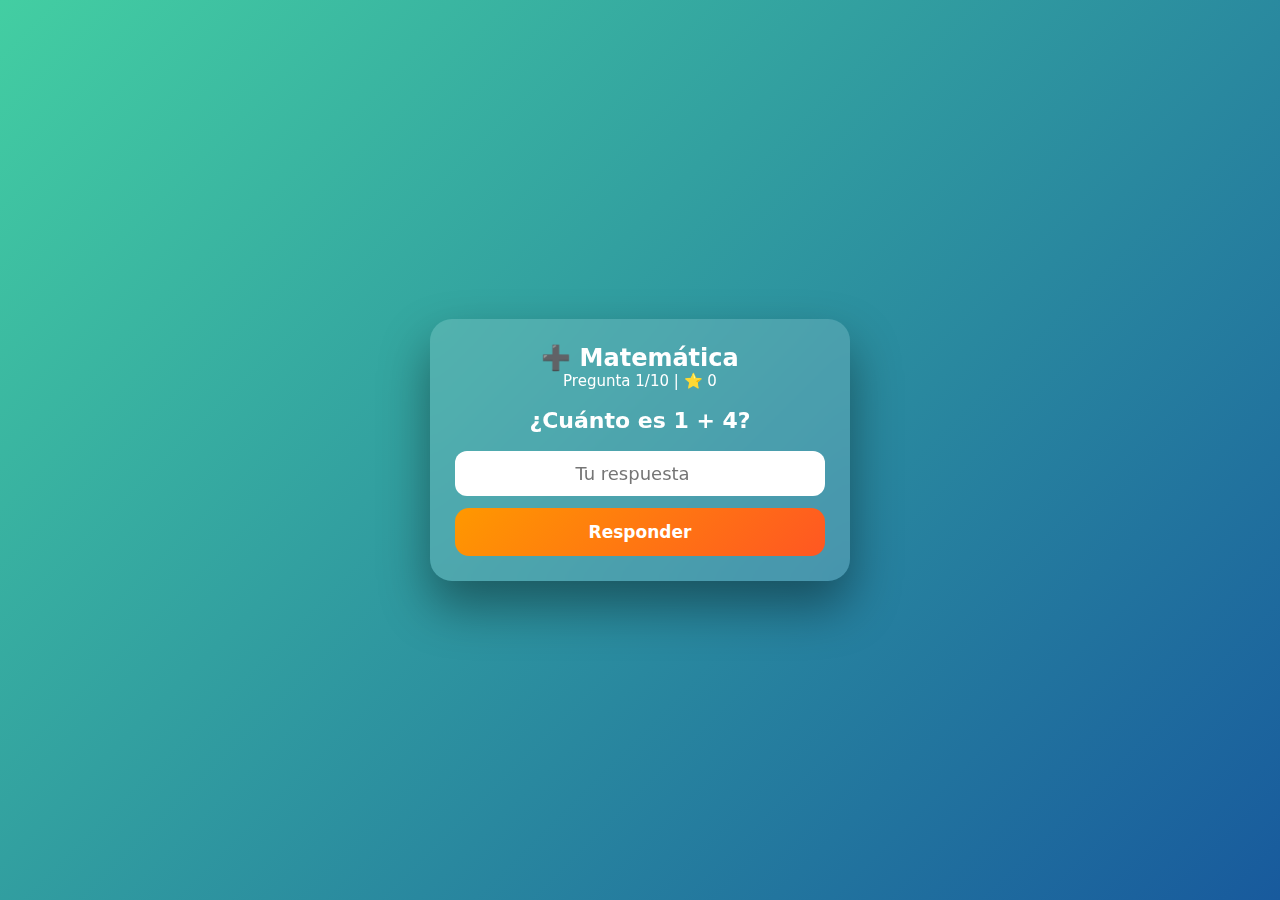
<file: matematica.html>
<!DOCTYPE html>
<html lang="es">
<head>
<meta charset="UTF-8">
<title>Matemática | Rincón del Saber</title>
<meta name="viewport" content="width=device-width, initial-scale=1">

<style>
*{box-sizing:border-box;margin:0;padding:0;font-family:'Segoe UI',system-ui}
body{
  min-height:100vh;
  background:linear-gradient(135deg,#43cea2,#185a9d);
  display:flex;
  justify-content:center;
  align-items:center;
  color:#fff;
}

.juego{
  background:rgba(255,255,255,.15);
  backdrop-filter:blur(12px);
  border-radius:22px;
  padding:25px;
  width:100%;
  max-width:420px;
  text-align:center;
  box-shadow:0 25px 50px rgba(0,0,0,.4);
}

.pregunta{font-size:22px;margin:18px 0;font-weight:bold}
.puntaje{font-size:15px;margin-bottom:10px}
input{
  width:100%;
  padding:12px;
  font-size:18px;
  border:none;
  border-radius:12px;
  text-align:center;
}
button{
  width:100%;
  padding:14px;
  margin-top:12px;
  border:none;
  border-radius:14px;
  font-size:17px;
  font-weight:bold;
  cursor:pointer;
  background:linear-gradient(135deg,#ff9800,#ff5722);
  color:white;
}

.correcto{animation:ok .4s}
.incorrecto{animation:bad .4s}

@keyframes ok{
  0%{background:#43cea2}
  100%{background:transparent}
}
@keyframes bad{
  0%{background:#ff5252}
  100%{background:transparent}
}

.final{display:none}

</style>
</head>

<body>
<div class="juego" id="juego">
  <h2>➕ Matemática</h2>
  <div class="puntaje">
    Pregunta <span id="num">1</span>/10 |
    ⭐ <span id="puntos">0</span>
  </div>

  <div class="pregunta" id="pregunta"></div>
  <input type="number" id="respuesta" placeholder="Tu respuesta">
  <button onclick="responder()">Responder</button>
</div>

<div class="juego final" id="final">
  <h2>🎉 ¡Juego terminado!</h2>
  <p>Correctas: <strong><span id="correctas"></span>/10</strong></p>
  <p>Puntaje total: ⭐ <span id="total"></span></p>

  <button onclick="reiniciar()">Jugar de nuevo</button>
  <button onclick="resetPuntos()">Reiniciar puntos</button>
  <button onclick="volver()">Volver a cursos</button>
</div>

<script>
let actual = 1;
let correctas = 0;
let total = Number(localStorage.getItem("matePuntos")) || 0;
let a,b;

document.getElementById("total").textContent = total;

function nueva(){
  a = Math.floor(Math.random()*10)+1;
  b = Math.floor(Math.random()*10)+1;
  document.getElementById("pregunta").textContent =
    `¿Cuánto es ${a} + ${b}?`;
  document.getElementById("respuesta").value="";
}

function responder(){
  const r = Number(document.getElementById("respuesta").value);
  const box = document.getElementById("juego");

  if(r === a + b){
    correctas++;
    total++;
    box.classList.add("correcto");
  }else{
    box.classList.add("incorrecto");
  }

  localStorage.setItem("matePuntos", total);
  document.getElementById("puntos").textContent = correctas;

  setTimeout(()=>{
    box.classList.remove("correcto","incorrecto");
    if(actual < 10){
      actual++;
      document.getElementById("num").textContent = actual;
      nueva();
    }else{
      fin();
    }
  },500);
}

function fin(){
  document.getElementById("juego").style.display="none";
  document.getElementById("final").style.display="block";
  document.getElementById("correctas").textContent = correctas;
  document.getElementById("total").textContent = total;
}

function reiniciar(){
  actual=1; correctas=0;
  document.getElementById("num").textContent=1;
  document.getElementById("puntos").textContent=0;
  document.getElementById("final").style.display="none";
  document.getElementById("juego").style.display="block";
  nueva();
}

function resetPuntos(){
  if(confirm("¿Reiniciar puntos totales?")){
    total=0;
    localStorage.setItem("matePuntos",0);
    document.getElementById("total").textContent=0;
  }
}

function volver(){
  window.location.href="cursos-game.html";
}

nueva();
</script>
</body>
</html>
</file>
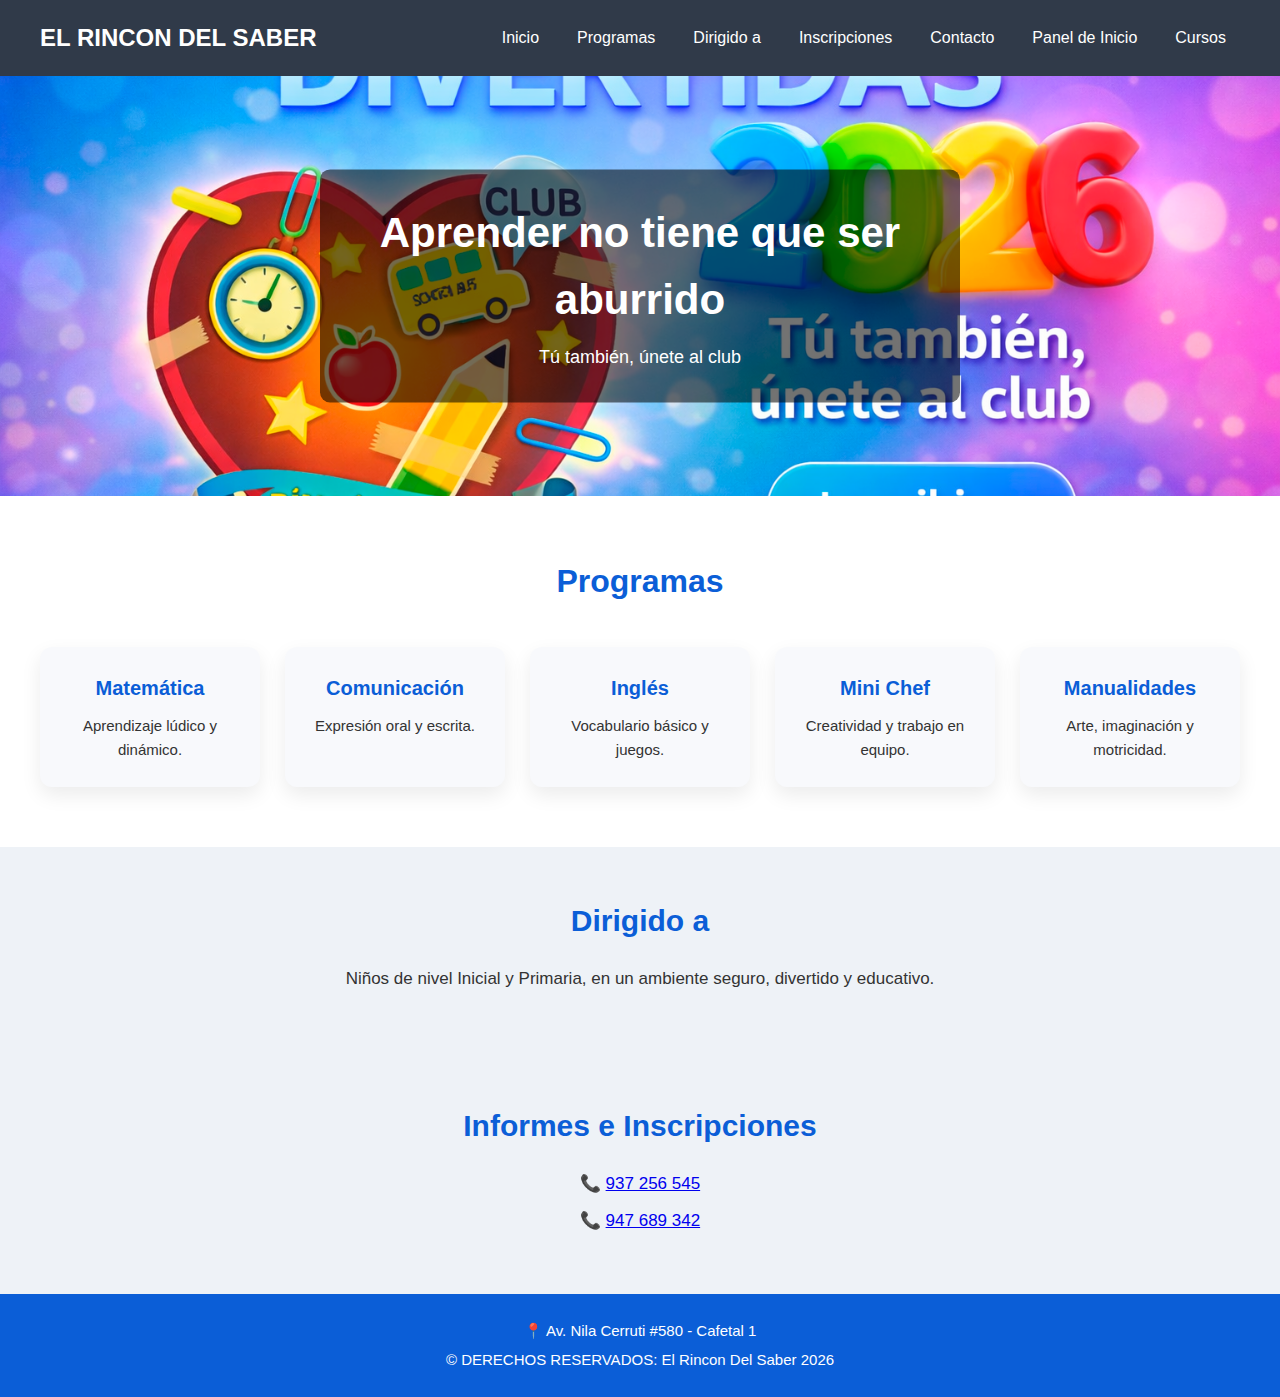
<file: panelfx.html>
<!DOCTYPE html>
<html lang="es">
<head>
    <meta charset="UTF-8">
    <title>clases de verano 2026</title>
    <link rel="stylesheet" href="panel.css">
    <style>
/* Confeti animación simple */
.confeti {
    position: fixed; /* fijado a la pantalla, no al body */
    width: 10px;
    height: 10px;
    border-radius: 50%;
    animation: caer 2s linear forwards;
    pointer-events: none;
    z-index: 1000;
}

@keyframes caer {
    0% { transform: translateY(0) rotate(0deg); opacity: 1; }
    100% { transform: translateY(200px) rotate(360deg); opacity: 0; }
}

/* Burbuja colorida */
.burbuja {
    position: fixed;
    border-radius: 50%;
    pointer-events: none;
    z-index: 999;
    animation: flotarBurbuja 2.5s ease-in forwards;
    box-shadow: inset -2px -2px 5px rgba(0,0,0,0.2), 0 0 10px rgba(255,255,255,0.5);
}

@keyframes flotarBurbuja {
    0% {
        transform: translateY(0) translateX(0) scale(1);
        opacity: 1;
    }
    50% {
        opacity: 1;
    }
    100% {
        transform: translateY(-400px) translateX(100px) scale(0.3);
        opacity: 0;
    }
}

/* Estrella brillante */
.estrella {
    position: fixed;
    pointer-events: none;
    z-index: 998;
    font-size: 20px;
    animation: brillar 2s ease-out forwards;
    filter: drop-shadow(0 0 5px rgba(255,255,0,0.8));
}

@keyframes brillar {
    0% {
        transform: translate(0, 0) scale(1) rotate(0deg);
        opacity: 1;
    }
    50% {
        opacity: 1;
    }
    100% {
        transform: translate(150px, -300px) scale(0.5) rotate(360deg);
        opacity: 0;
    }
}

/* Chispa/Particula */
.chispa {
    position: fixed;
    border-radius: 50%;
    pointer-events: none;
    z-index: 997;
    animation: explotar 1.8s ease-out forwards;
}

@keyframes explotar {
    0% {
        transform: translate(0, 0) scale(1);
        opacity: 1;
    }
    100% {
        transform: translate(var(--tx), var(--ty)) scale(0);
        opacity: 0;
    }
}

/* Mensaje temporal */
.mensaje-temporal {
    position: fixed;
    top: 50%;
    left: 50%;
    transform: translate(-50%, -50%) scale(0.8);
    background: linear-gradient(135deg, #ffffff 0%, #f8f9fa 100%);
    padding: 30px 50px;
    border-radius: 15px;
    font-size: 1.3em;
    text-align: center;
    box-shadow: 0 15px 50px rgba(0,0,0,0.2), 0 0 40px rgba(255,107,107,0.15);
    z-index: 1001;
    border-left: 5px solid #FF6B6B;
    color: #2c3e50;
    font-weight: 600;
    letter-spacing: 0.5px;
    animation: mensajeAparece 0.4s cubic-bezier(0.4, 0, 0.2, 1) forwards;
}

@keyframes mensajeAparece {
    0% {
        transform: translate(-50%, -50%) scale(0.7);
        opacity: 0;
    }
    100% {
        transform: translate(-50%, -50%) scale(1);
        opacity: 1;
    }
}

</style>

<script>
// Función para mostrar confeti y mensaje temporal
function mostrarConfeti(mensaje) {
    const body = document.body;

    for(let i = 0; i < 30; i++) {
        const confeti = document.createElement('div');
        confeti.className = 'confeti';
        // posición aleatoria horizontal dentro del viewport
        confeti.style.left = Math.random() * window.innerWidth + 'px';
        // empieza justo arriba de la pantalla
        confeti.style.top = '-20px';
        // color aleatorio
        confeti.style.backgroundColor = `hsl(${Math.random() * 360}, 100%, 50%)`;
        body.appendChild(confeti);

        // eliminar confeti después de 2s
        setTimeout(() => confeti.remove(), 2000);
    }

    // mensaje temporal
    const mensajeDiv = document.createElement('div');
    mensajeDiv.className = 'mensaje-temporal';
    mensajeDiv.innerText = mensaje;
    body.appendChild(mensajeDiv);

    setTimeout(() => mensajeDiv.remove(), 2000);
}


</script>

</head>

<body>

<!-- MODAL IMAGEN COMPLETA -->
<div id="modalBanner" class="modal" onclick="cerrarBanner()">
    <span class="cerrar">&times;</span>
    <img class="modal-img" src="imagen_banner.png" alt="Banner completo">
</div>

<!-- MENÚ -->
<nav class="menu">
    <h2>EL RINCON DEL SABER</h2>
    <ul>
        <li><a href="#inicio">Inicio</a></li>
        <li><a href="#programas">Programas</a></li>
        <li><a href="#dirigido">Dirigido a</a></li>
        <li><a href="#inscripcion">Inscripciones</a></li>
        <li><a href="#contacto">Contacto</a></li>
        <li><a href="index.html">Panel de Inicio</a></li>
        <li><a href="cursos-game.html">Cursos</a></li>

    </ul>
</nav>

<!-- BANNER -->
<header class="banner" id="inicio" onclick="abrirBanner()">
    <img src="imagen_banner.png" alt="Vacaciones Divertidas">
    <div class="banner-texto">
        <h1>Aprender no tiene que ser aburrido</h1>
        <p>Tú también, únete al club</p>
    </div>
</header>

<!-- TARJETAS -->
<section class="cards" id="programas">
    <h2>Programas</h2>
    <div class="card-container">
        <div class="card" onclick="mostrarConfeti('Matemática: ¡Aprendizaje divertido!')">
            <h3>Matemática</h3>
            <p>Aprendizaje lúdico y dinámico.</p>
        </div>

        <div class="card" onclick="mostrarConfeti('Comunicación: ¡Exprésate con confianza!')">
            <h3>Comunicación</h3>
            <p>Expresión oral y escrita.</p>
        </div>

        <div class="card" onclick="mostrarConfeti('Inglés: ¡Aprender jugando!')">
            <h3>Inglés</h3>
            <p>Vocabulario básico y juegos.</p>
        </div>

        <div class="card" onclick="mostrarConfeti('Mini Chef: ¡Creatividad y cocina!')">
            <h3>Mini Chef</h3>
            <p>Creatividad y trabajo en equipo.</p>
        </div>

        <div class="card" onclick="mostrarConfeti('Manualidades: ¡Arte y diversión!')">
            <h3>Manualidades</h3>
            <p>Arte, imaginación y motricidad.</p>
        </div>
    </div>
</section>

<!-- DIRIGIDO -->
<section class="info" id="dirigido">
    <h2>Dirigido a</h2>
    <p>Niños de nivel Inicial y Primaria, en un ambiente seguro, divertido y educativo.</p>

</section>

<!-- INSCRIPCIÓN -->
<section class="info" id="inscripcion">
    <h2>Informes e Inscripciones</h2>
    <p>📞 <a href="tel:937256545">937 256 545</a></p>
    <p>📞 <a href="tel:947689342">947 689 342</a></p>
</section>

<!-- CONTACTO -->
<footer id="contacto">
    <p>📍 Av. Nila Cerruti #580 - Cafetal 1</p>
    <p>© DERECHOS RESERVADOS:    El Rincon Del Saber 2026 </p>
</footer>

<script>
function abrirBanner() {
    document.getElementById("modalBanner").style.display = "flex";
}

function cerrarBanner() {
    document.getElementById("modalBanner").style.display = "none";
}

// Función para mostrar confeti y mensaje temporal
function mostrarConfeti(mensaje) {
    const body = document.body;

    // Crear 30 confetis
    for(let i = 0; i < 30; i++) {
        const confeti = document.createElement('div');
        confeti.className = 'confeti';
        confeti.style.left = Math.random() * window.innerWidth + 'px';
        confeti.style.backgroundColor = `hsl(${Math.random() * 360}, 100%, 50%)`;
        body.appendChild(confeti);

        // Eliminar confeti después de la animación
        setTimeout(() => confeti.remove(), 2000);
    }

    // Crear mensaje temporal
    const mensajeDiv = document.createElement('div');
    mensajeDiv.className = 'mensaje-temporal';
    mensajeDiv.innerText = mensaje;
    body.appendChild(mensajeDiv);

    setTimeout(() => mensajeDiv.remove(), 2000);
}

// Función para crear efecto colorido y alegre en click
function crearAnimacionAlegre(event) {
    const x = event.clientX;
    const y = event.clientY;
    
    const colores = ['#FF6B6B', '#4ECDC4', '#FFE66D', '#95E1D3', '#C7CEEA', '#FF85A2', '#FFEAA7', '#74B9FF'];
    
    // Crear burbujas flotantes
    for(let i = 0; i < 5; i++) {
        setTimeout(() => {
            const burbuja = document.createElement('div');
            burbuja.className = 'burbuja';
            
            const tamanio = Math.random() * 30 + 15;
            const offsetX = (Math.random() - 0.5) * 100;
            const offsetY = (Math.random() - 0.5) * 100;
            
            burbuja.style.width = tamanio + 'px';
            burbuja.style.height = tamanio + 'px';
            burbuja.style.left = (x + offsetX) + 'px';
            burbuja.style.top = (y + offsetY) + 'px';
            burbuja.style.background = colores[Math.floor(Math.random() * colores.length)];
            
            document.body.appendChild(burbuja);
            setTimeout(() => burbuja.remove(), 2500);
        }, i * 80);
    }
    
    // Crear estrellas brillantes
    for(let i = 0; i < 6; i++) {
        setTimeout(() => {
            const estrella = document.createElement('div');
            estrella.className = 'estrella';
            
            const estrellas = ['⭐', '✨', '💫', '🌟'];
            estrella.innerText = estrellas[Math.floor(Math.random() * estrellas.length)];
            
            const offsetX = (Math.random() - 0.5) * 120;
            const offsetY = (Math.random() - 0.5) * 120;
            
            estrella.style.left = (x + offsetX) + 'px';
            estrella.style.top = (y + offsetY) + 'px';
            
            document.body.appendChild(estrella);
            setTimeout(() => estrella.remove(), 2000);
        }, i * 100);
    }
    
    // Crear chispas explosivas
    for(let i = 0; i < 12; i++) {
        const chispa = document.createElement('div');
        chispa.className = 'chispa';
        
        const tamanio = Math.random() * 6 + 3;
        const angulo = (i / 12) * Math.PI * 2;
        const distancia = 80 + Math.random() * 50;
        
        const tx = Math.cos(angulo) * distancia;
        const ty = Math.sin(angulo) * distancia;
        
        chispa.style.width = tamanio + 'px';
        chispa.style.height = tamanio + 'px';
        chispa.style.left = x + 'px';
        chispa.style.top = y + 'px';
        chispa.style.background = colores[Math.floor(Math.random() * colores.length)];
        chispa.style.setProperty('--tx', tx + 'px');
        chispa.style.setProperty('--ty', ty + 'px');
        
        document.body.appendChild(chispa);
        setTimeout(() => chispa.remove(), 1800);
    }
}

// Event listener para click en cualquier parte de la página
document.addEventListener('click', function(event) {
    // No ejecutar si se clickea en un elemento que tenga onclick (como las tarjetas)
    if(event.target.closest('.card')) {
        return;
    }
    
    // Crear el efecto colorido
    crearAnimacionAlegre(event);
});

// Permitir que las tarjetas sigan funcionando normalmente
document.querySelectorAll('.card').forEach(card => {
    card.addEventListener('click', function(e) {
        e.stopPropagation();
    });
});
</script>

</body>
</html>
</file>
<file: panel.css>
/* =========================
   ESTILOS GENERALES
========================= */
* {
    margin: 0;
    padding: 0;
    box-sizing: border-box;
}

body {
    font-family: 'Segoe UI', Tahoma, Geneva, Verdana, sans-serif;
    background-color: #f4f6f9;
    color: #333;
    line-height: 1.6;
}

/* =========================
   MENÚ DE NAVEGACIÓN
========================= */
.menu {
    background-color: #303a49;
    color: #fff;
    padding: 15px 40px;
    display: flex;
    justify-content: space-between;
    align-items: center;
}

.menu h2 {
    font-size: 24px;
    font-weight: bold;
}

.menu ul {
    list-style: none;
    display: flex;
    gap: 20px;
    
}

.menu ul li a {
    text-decoration: none;
    color: #fff;
    font-weight: 500;
    transition: color 0.3s;
}

.menu ul li a:hover {
    color: #ffdd57;
}

/* =========================
   BANNER
========================= */
.banner {
    position: relative;
    width: 100%;
    height: 420px;
    overflow: hidden;
}

.banner img {
    width: 100%;
    height: 100%;
    object-fit: cover;
}

.banner-texto {
    position: absolute;
    top: 50%;
    left: 50%;
    transform: translate(-50%, -50%);
    background-color: rgba(0, 0, 0, 0.55);
    color: #fff;
    padding: 30px 40px;
    border-radius: 10px;
    text-align: center;
}

.banner-texto h1 {
    font-size: 42px;
    margin-bottom: 10px;
}

.banner-texto p {
    font-size: 18px;
}

/* =========================
   SECCIÓN PROGRAMAS
========================= */
.cards {
    padding: 60px 40px;
    background-color: #ffffff;
    text-align: center;
}

.cards h2 {
    font-size: 32px;
    margin-bottom: 40px;
    color: #0b5ed7;
}

.card-container {
    display: grid;
    grid-template-columns: repeat(auto-fit, minmax(220px, 1fr));
    gap: 25px;
}

.card {
    background-color: #f8f9fc;
    padding: 25px;
    border-radius: 12px;
    box-shadow: 0 8px 20px rgba(0, 0, 0, 0.08);
    transition: transform 0.3s, box-shadow 0.3s;
}

.card h3 {
    font-size: 20px;
    color: #0b5ed7;
    margin-bottom: 10px;
}

.card p {
    font-size: 15px;
}

.card:hover {
    transform: translateY(-8px);
    box-shadow: 0 12px 28px rgba(0, 0, 0, 0.15);
}

/* =========================
   SECCIONES DE INFORMACIÓN
========================= */
.info {
    padding: 50px 40px;
    text-align: center;
    background-color: #eef2f7;
}

.info h2 {
    font-size: 30px;
    color: #0b5ed7;
    margin-bottom: 20px;
}

.info p {
    font-size: 17px;
    margin-bottom: 10px;
}

/* =========================
   FOOTER
========================= */
footer {
    background-color: #0b5ed7;
    color: #fff;
    text-align: center;
    padding: 20px;
    font-size: 15px;
}

footer p {
    margin: 5px 0;
}

/* =========================
   RESPONSIVE
========================= */
@media (max-width: 768px) {
    .menu {
        flex-direction: column;
        gap: 15px;
    }

    .banner-texto h1 {
        font-size: 30px;
    }

    .banner-texto p {
        font-size: 16px;
    }
}

/* ===== MODAL BANNER ===== */
.modal {
    display: none;
    position: fixed;
    z-index: 9999;
    inset: 0;
    background: rgba(0, 0, 0, 0.85);
    justify-content: center;
    align-items: center;
    cursor: zoom-out;
}

.modal-img {
    max-width: 90%;
    max-height: 90%;
    animation: zoom 0.3s ease;
}

.cerrar {
    position: absolute;
    top: 20px;
    right: 30px;
    font-size: 40px;
    color: white;
    font-weight: bold;
    cursor: pointer;
}

/* Animación */
@keyframes zoom {
    from { transform: scale(0.7); }
    to { transform: scale(1); }
}

/* Cursor en banner */
.banner {
    cursor: zoom-in;
}
/* ===== MENÚ RESPONSIVE – NO altera estructura ===== */

.menu {
    width: 100%;
    box-sizing: border-box;
}

.menu ul {
    display: flex;
    flex-wrap: wrap;           /* permite que baje a otra fila */
    justify-content: center;   /* centra los ítems */
    gap: 10px;
    padding: 0;
    margin: 0;
}

.menu ul li {
    list-style: none;
}

.menu ul li a {
    white-space: nowrap;       /* evita que se corte el texto */
    padding: 10px 14px;
    display: block;
}

/* Ajuste solo en pantallas pequeñas */
@media (max-width: 768px) {
    .menu ul {
        justify-content: center;
    }
}
</file>
